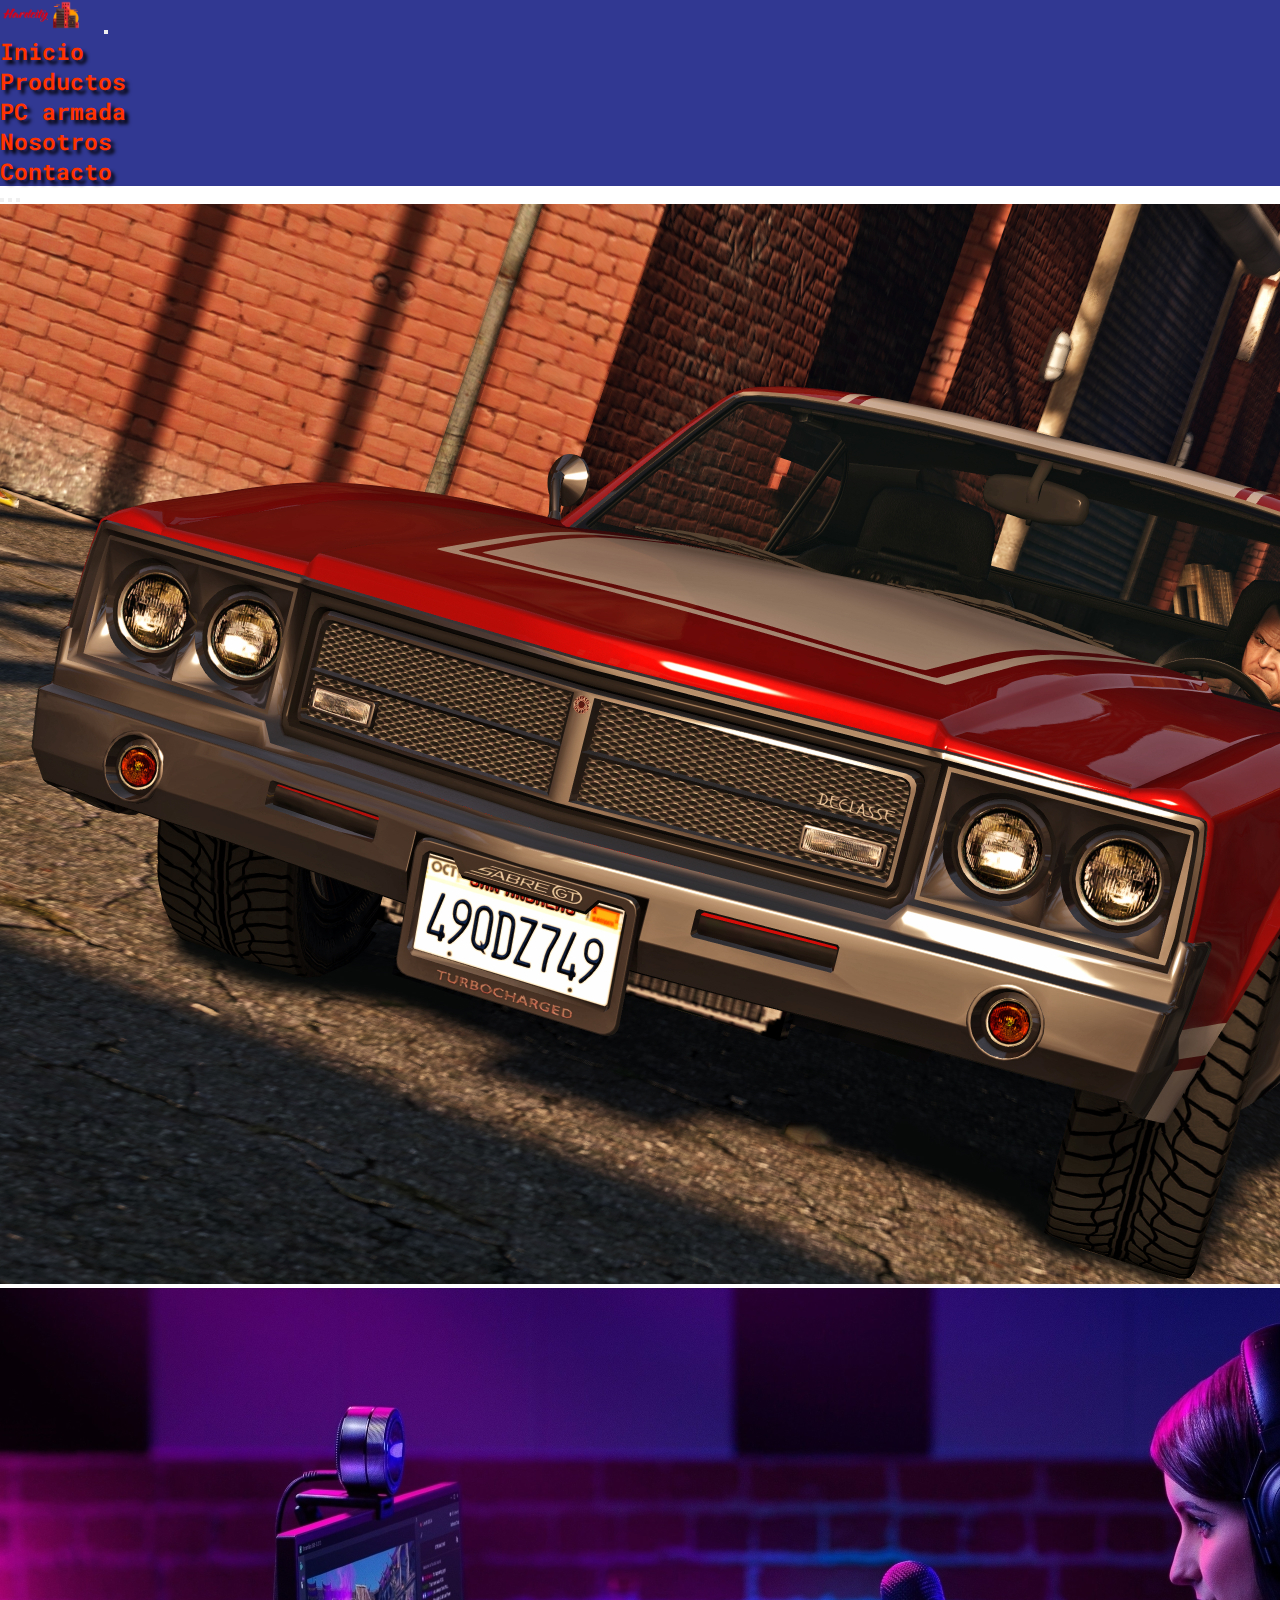
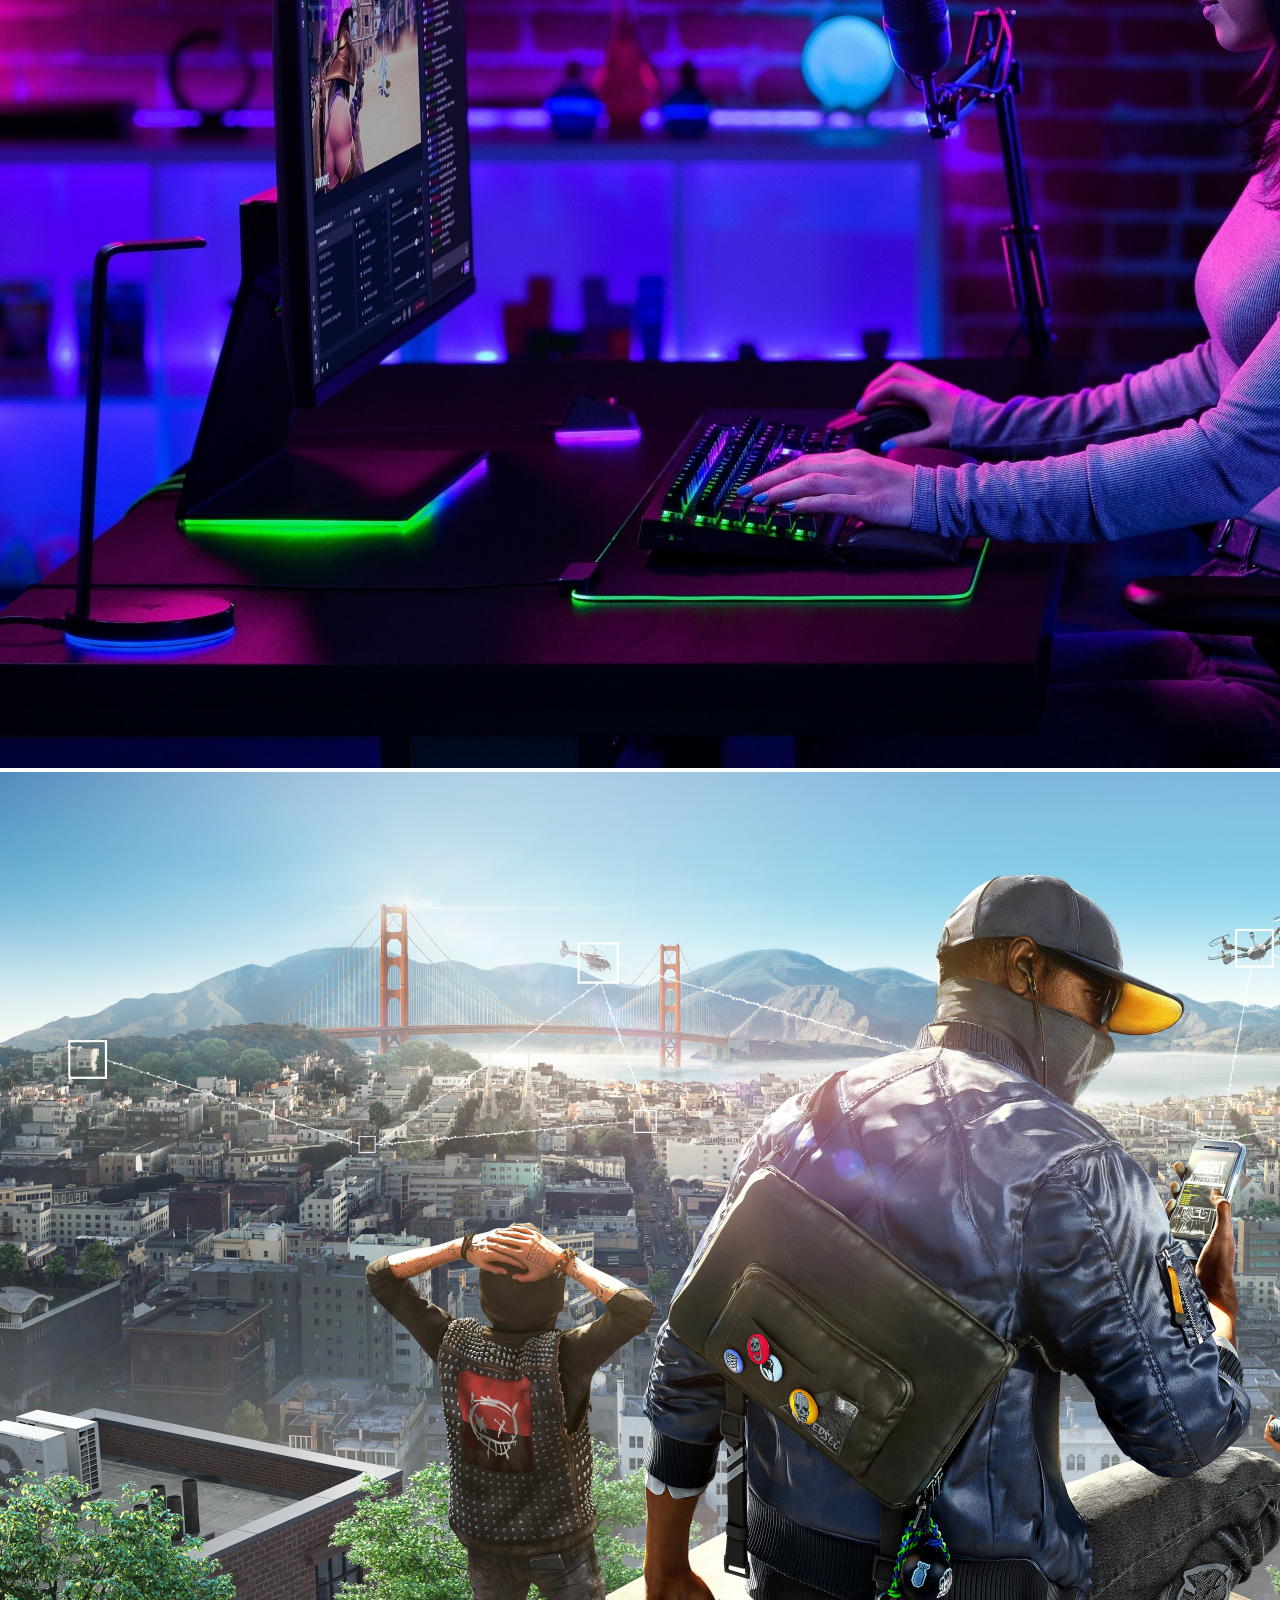
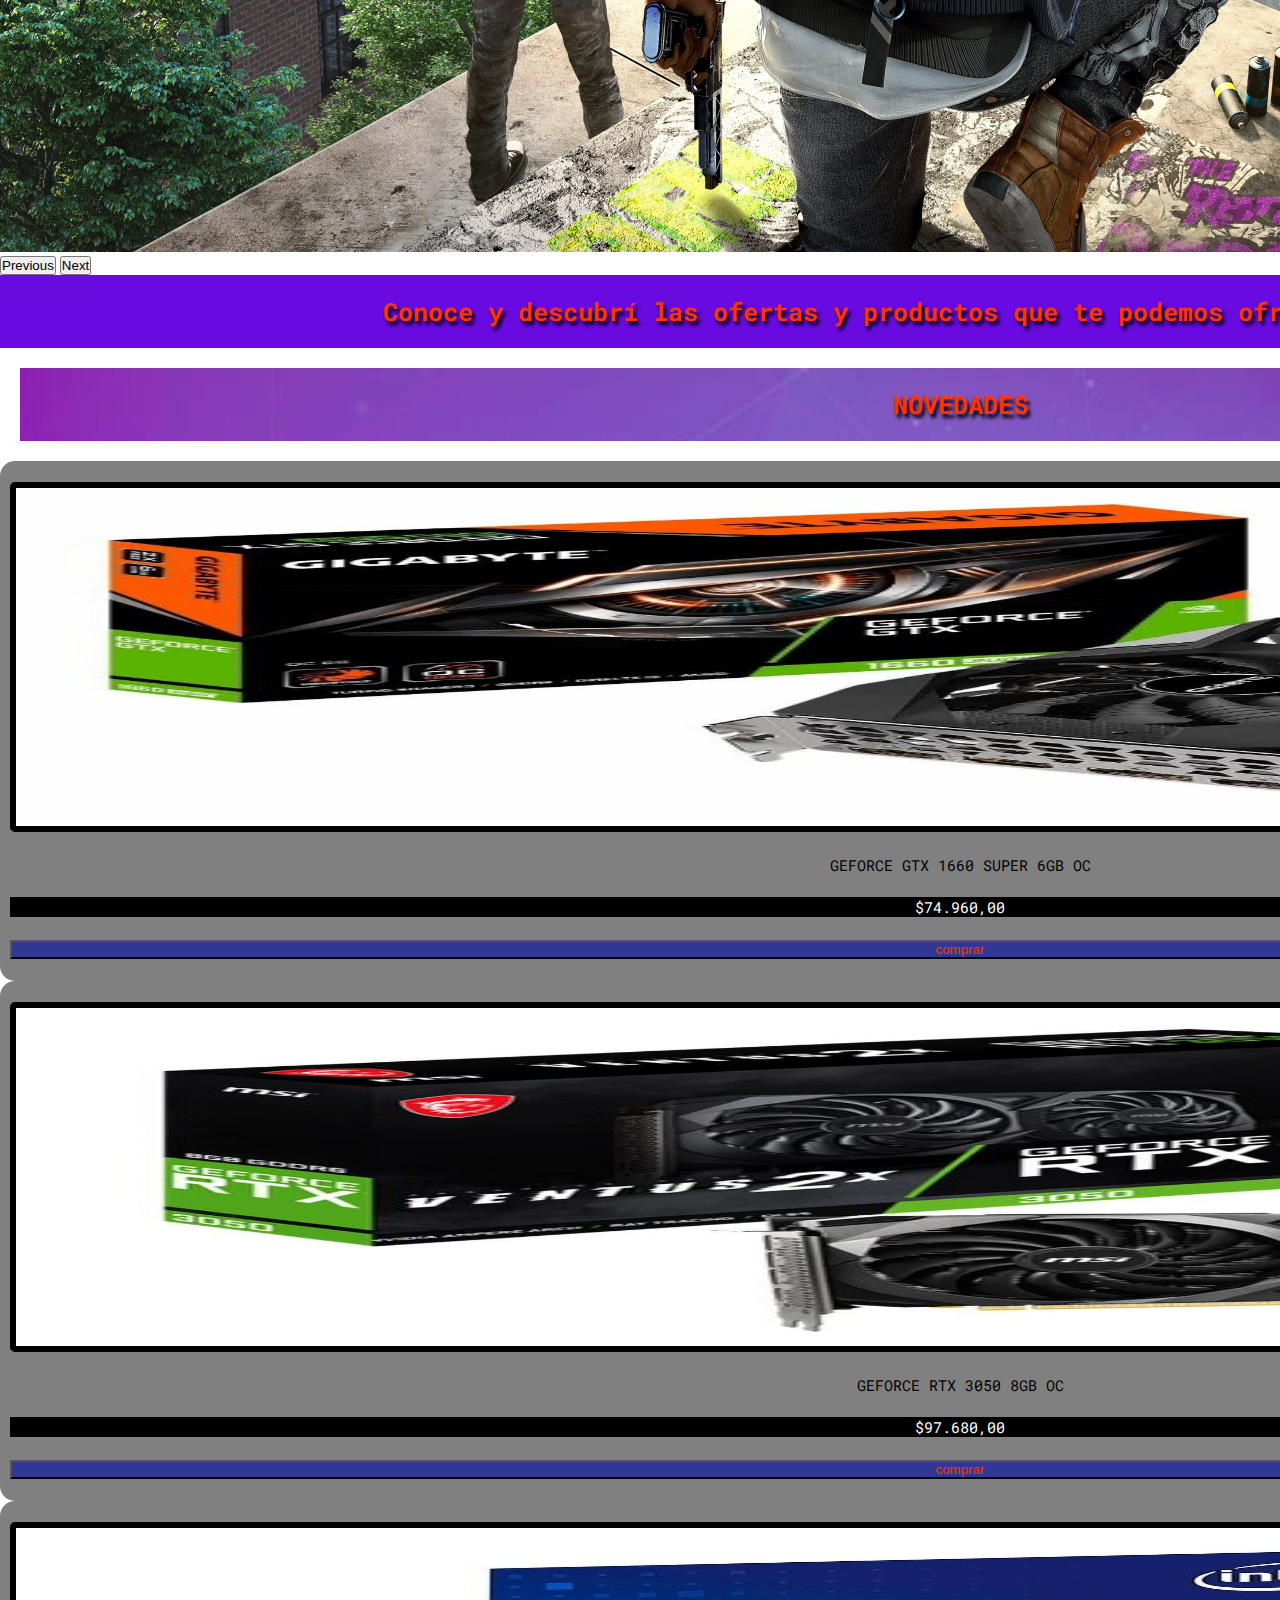
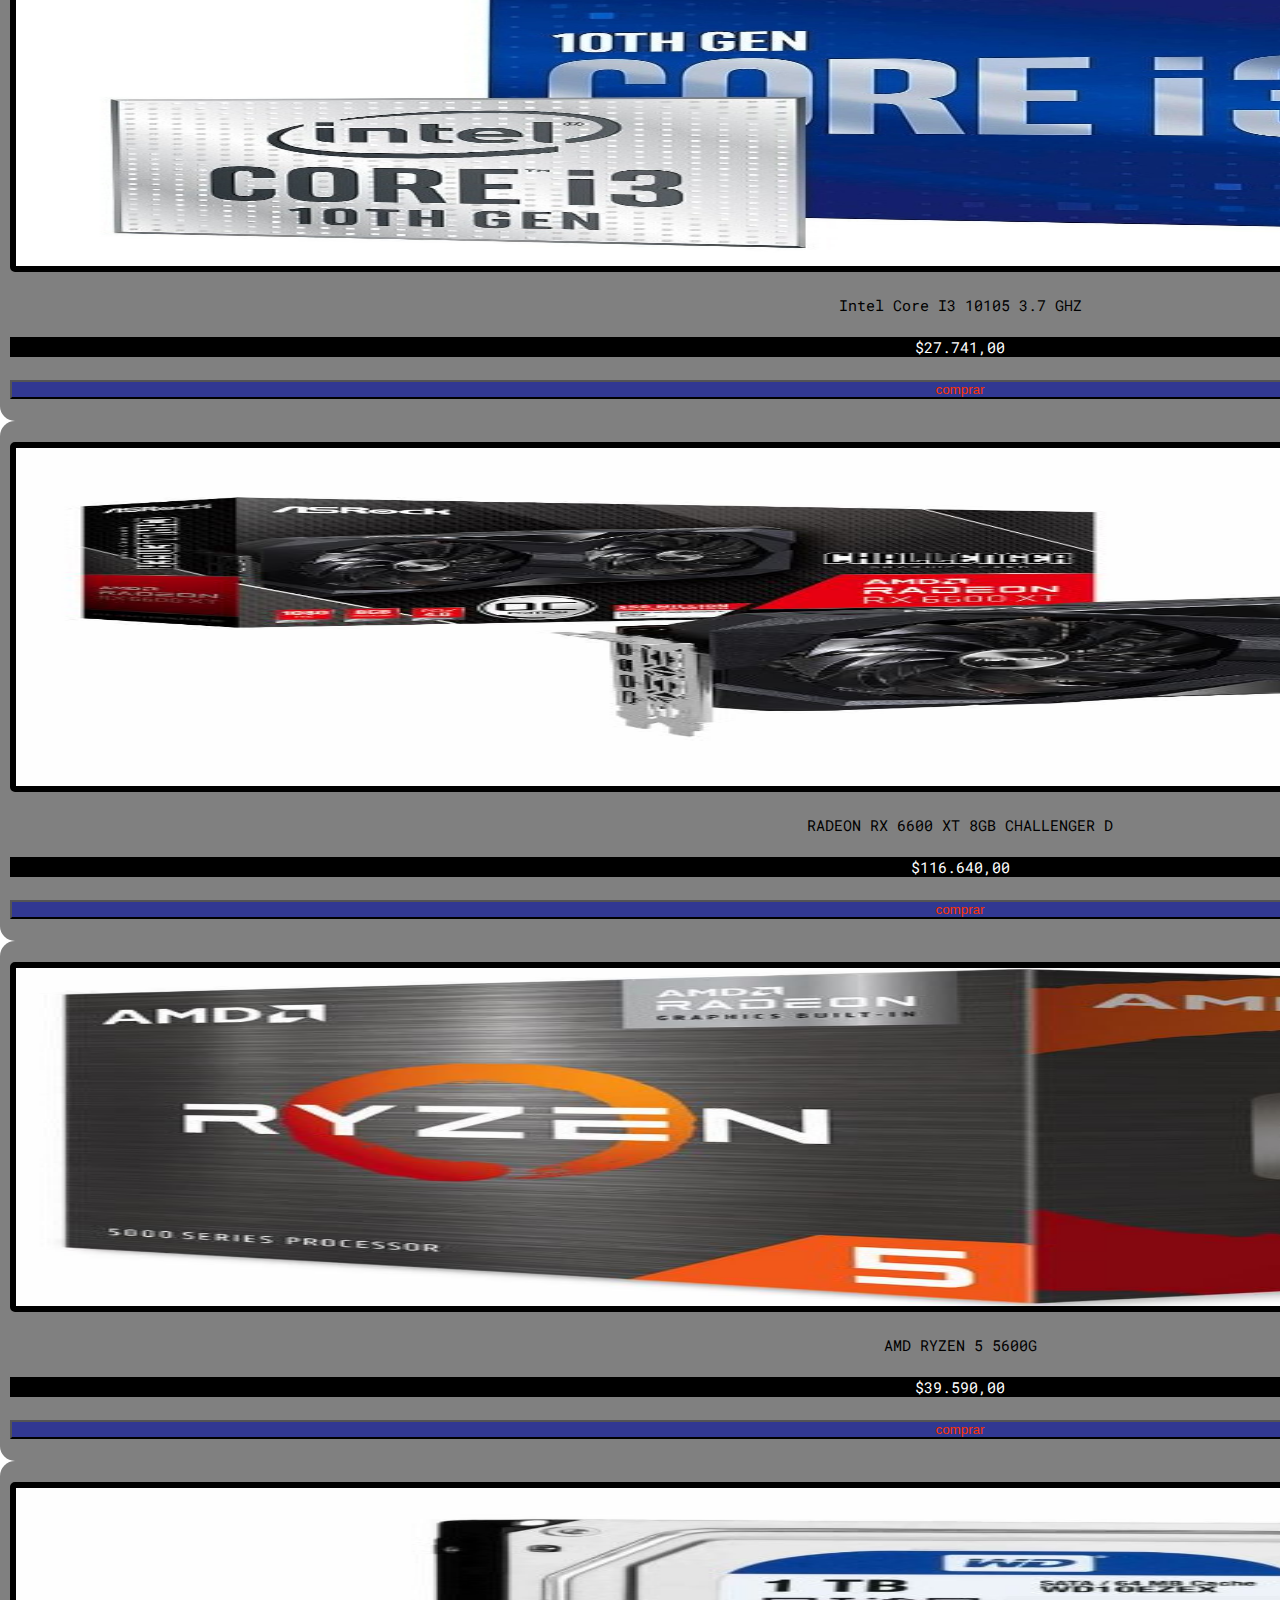
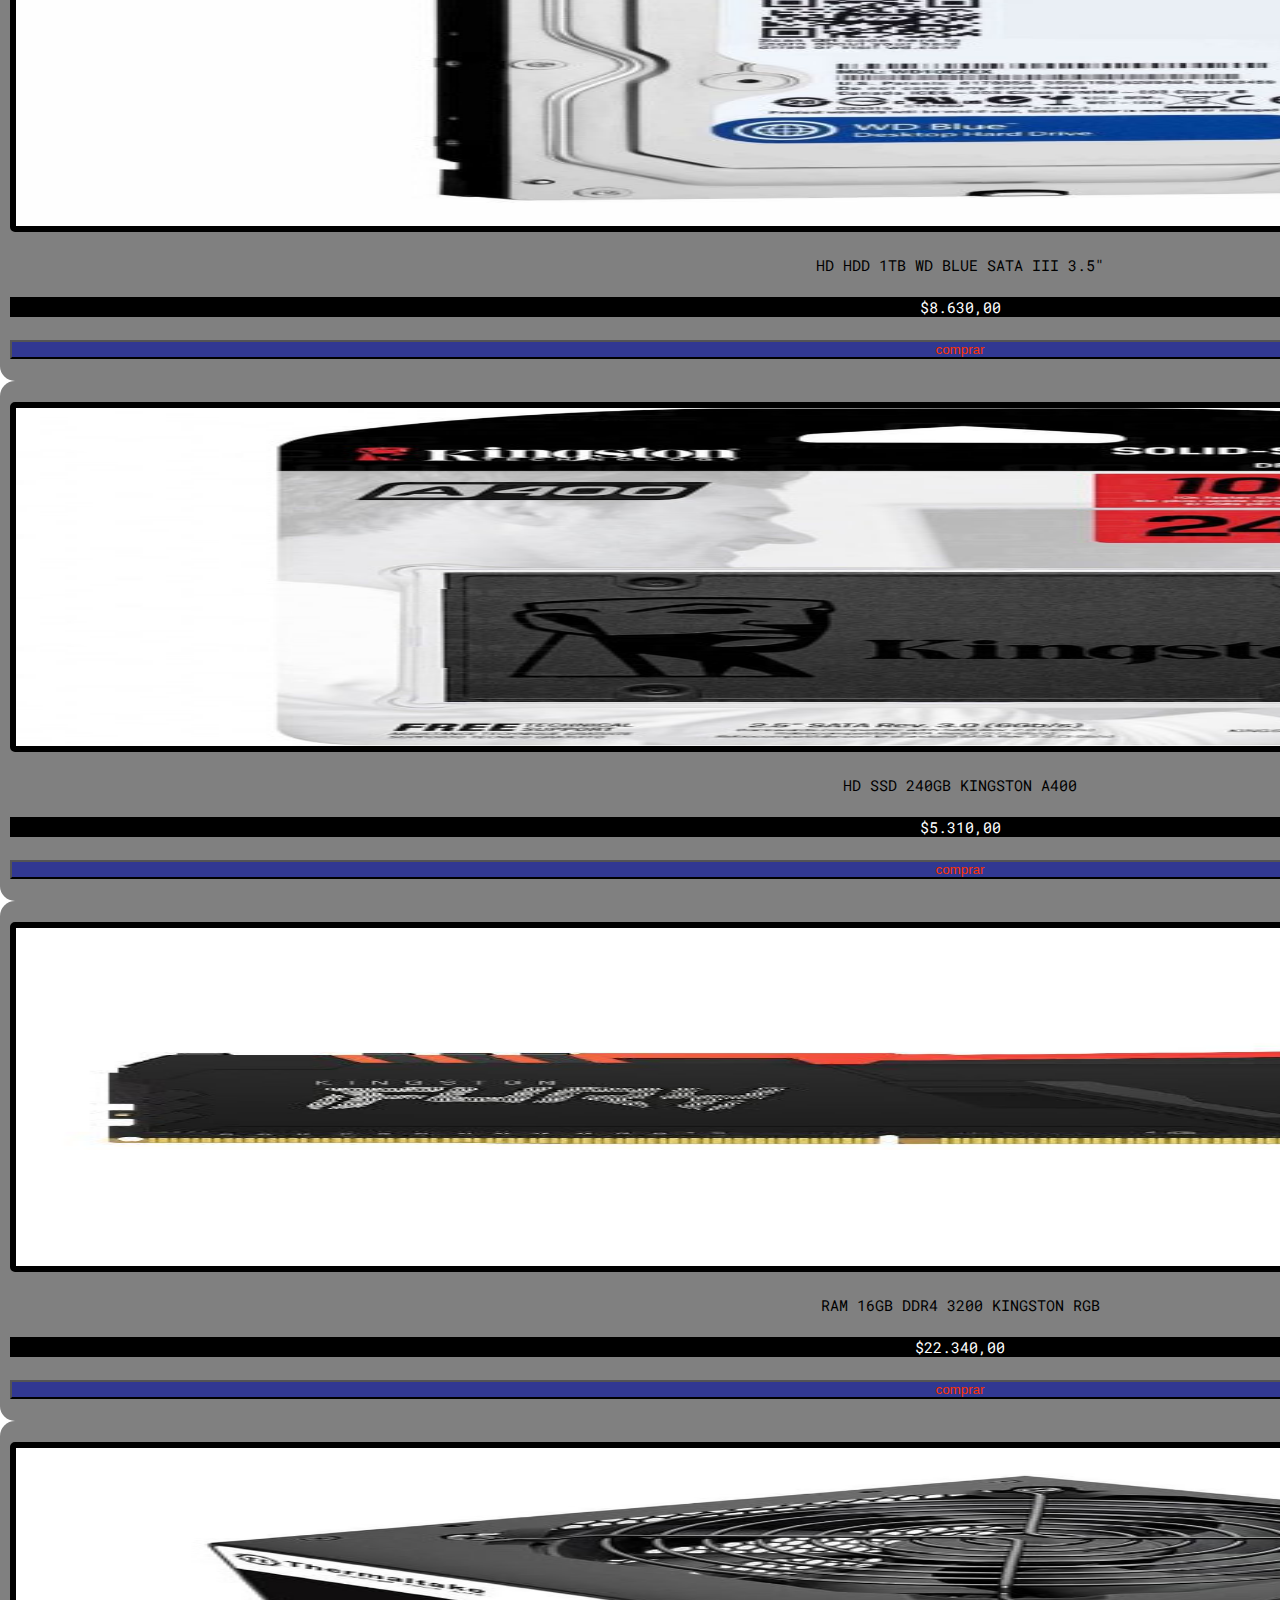
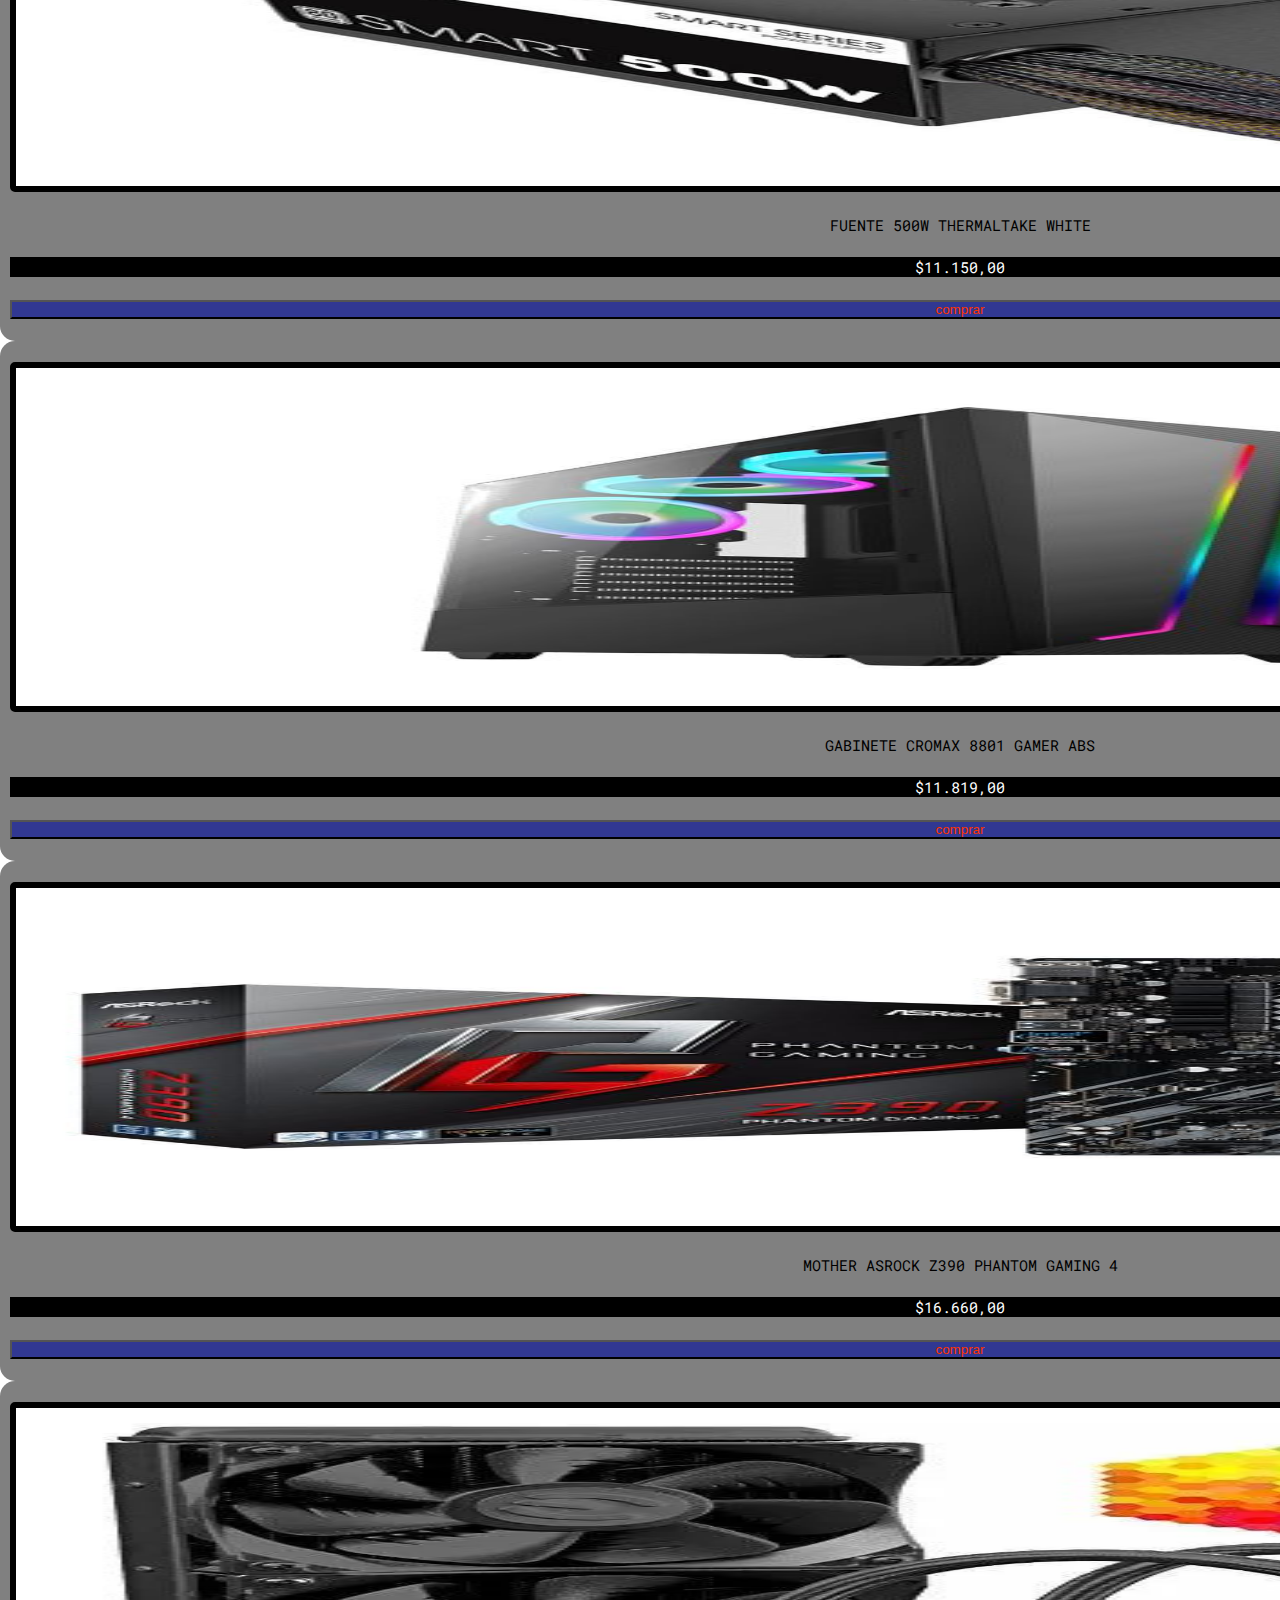
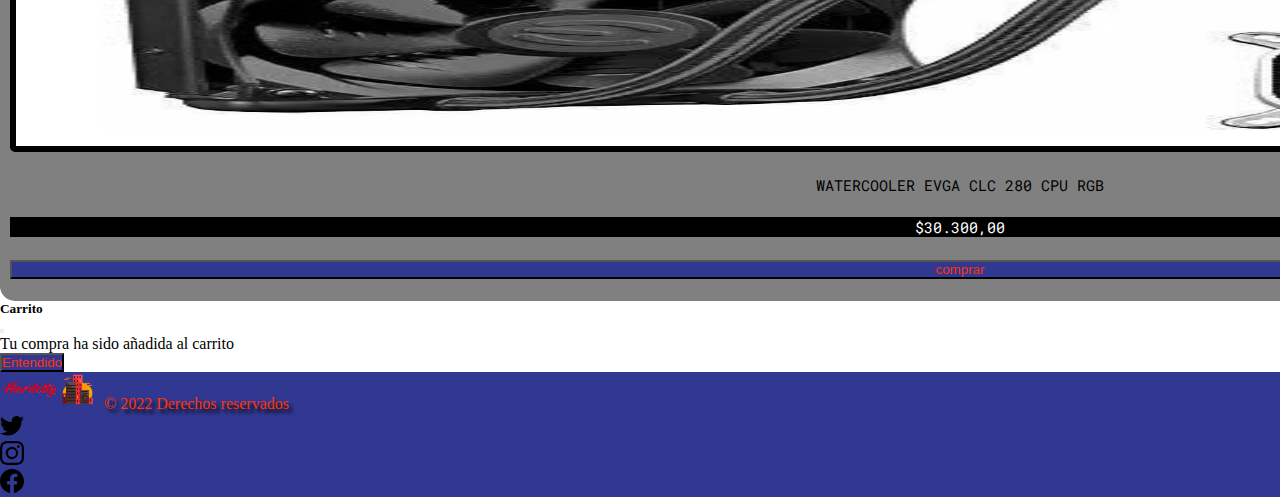
<file: index.html>
<!DOCTYPE html>
<html lang="es">
<head>
    <meta charset="UTF-8">
    <meta http-equiv="X-UA-Compatible" content="IE=edge">
    <meta name="viewport" content="width=device-width, initial-scale=1.0">
    <meta name="description" content="Acá encontraras todo lo que necesites en PC y Componentes">
    <meta name="keywords" content="Componentes, PC, Armado, Procesador, Notebook, e-commerce, online, tienda ">
    <title>Inicio | Hardcity</title>
    <link rel="stylesheet" href="./css/style.css">
    <link rel="preconnect" href="https://fonts.googleapis.com">
    <link rel="preconnect" href="https://fonts.gstatic.com" crossorigin>
    <link href="https://fonts.googleapis.com/css2?family=Roboto+Mono:ital,wght@0,400;0,700;1,400&display=swap" rel="stylesheet">
    <link href="https://cdn.jsdelivr.net/npm/bootstrap@5.2.0/dist/css/bootstrap.min.css" rel="stylesheet" integrity="sha384-gH2yIJqKdNHPEq0n4Mqa/HGKIhSkIHeL5AyhkYV8i59U5AR6csBvApHHNl/vI1Bx" crossorigin="anonymous">
    <link rel="stylesheet" href="./sass/main.css">

</head>
<body>
    <header class="menu" id="menu">        
        <nav class="navbar navbar-dark  navbar-expand-lg fixed-top bg-propio">
            <div class="container-fluid">
                <img src="./assets/THELOGOH.png" alt="" width="100" height=100%>
              <button class="navbar-toggler colorEF" type="button" data-bs-toggle="collapse" data-bs-target="#navbarSupportedContent" aria-controls="navbarSupportedContent" aria-expanded="false" aria-label="Toggle navigation">
                <span class="navbar-toggler-icon"></span>
              </button>
              <div class="collapse navbar-collapse" id="navbarSupportedContent">
                <ul class="navbar-nav me-auto mb-2 mb-lg-0">
                  <li class="nav-item colorEF">
                    <a class="nav-link px-3" aria-current="page" href="#">Inicio</a>
                  </li>
                  <li class="nav-item colorEF">
                    <a class="nav-link px-3" href="./pages/productos.html">Productos</a>
                  </li>
                  <li class="nav-item colorEF">
                    <a class="nav-link px-3" href="./pages/pcarmada.html">PC armada</a>
                  </li>
                  <li class="nav-item colorEF">
                    <a class="nav-link px-3" href="./pages/nosotros.html">Nosotros</a>
                  </li>
                  <li class="nav-item colorEF">
                    <a class="nav-link px-3" href="./pages/contacto.html">Contacto</a>
                  </li>
                </ul>
              </div>
            </div>
          </nav>
    </header>
    <div id="carouselExampleCaptions" class="carousel slide" data-bs-ride="false">
        <div class="carousel-indicators">
          <button type="button" data-bs-target="#carouselExampleCaptions" data-bs-slide-to="0" class="active" aria-current="true" aria-label="Slide 1"></button>
          <button type="button" data-bs-target="#carouselExampleCaptions" data-bs-slide-to="1" aria-label="Slide 2"></button>
          <button type="button" data-bs-target="#carouselExampleCaptions" data-bs-slide-to="2" aria-label="Slide 3"></button>
        </div>
        <div class="carousel-inner">
          <div class="carousel-item active">
            <img src="./assets/gtv.jpg" class="d-block w-100" alt="GTA V">
          </div>
          <div class="carousel-item">
            <img src="./assets/cropped-1920-1080-1202982.jpg" class="d-block w-100" alt="setup gamer">
          </div>
          <div class="carousel-item">
            <img src="./assets/cropped-1920-1080-708311.jpg" class="d-block w-100 h-" alt="WATCH DOGS 2">
          </div>
        </div>
        <button class="carousel-control-prev" type="button" data-bs-target="#carouselExampleCaptions" data-bs-slide="prev">
          <span class="carousel-control-prev-icon" aria-hidden="true"></span>
          <span class="visually-hidden">Previous</span>
        </button>
        <button class="carousel-control-next" type="button" data-bs-target="#carouselExampleCaptions" data-bs-slide="next">
          <span class="carousel-control-next-icon" aria-hidden="true"></span>
          <span class="visually-hidden">Next</span>
        </button>
      </div>

    <h1 class="titulo">Conoce y descubrí las ofertas y productos que te podemos ofrecer con HardCity</h1>
    <h3 class="banner titulo">NOVEDADES</h3>
    <section class="container-fluid text-center">
        <div class="row justify-content-center">
            <div class="col-md-3 col-sm-6 py-3 align-self-center">
                <div class="producto">
                    <img src="./assets/gtx1660super6gb.jpg" alt="Placa Gtx 1660" class="imgProductos">
                    <p>GEFORCE GTX 1660 SUPER 6GB OC</p>
                    <p class="precio">$74.960,00</p>
                    <button type="button" class="btn fondoB" data-bs-toggle="modal" data-bs-target="#comprar">comprar</button>
                </div>
            </div>
            <div class="col-md-3 col-sm-6 py-3">
                <div class="producto">
                    <img src="./assets/video-geforce-rtx-3050-8gb-msi-ventus-2x-oc-0.jpg" alt="rtx3050">
                    <p>GEFORCE RTX 3050 8GB OC</p>
                    <p class="precio">$97.680,00</p>
                    <button type="button" class="btn fondoB" data-bs-toggle="modal" data-bs-target="#comprar">comprar</button>
                </div>
            </div>
            <div class="col-md-3 col-sm-6 py-3">
                <div class="producto">
                    <img src="./assets/intelcorei310th.jpg" alt="intelI310th">
                    <p>Intel Core I3 10105 3.7 GHZ</p>
                    <p class="precio">$27.741,00</p>
                    <button type="button" class="btn fondoB" data-bs-toggle="modal" data-bs-target="#comprar">comprar</button>
                </div>
            </div>
            
            <div class="col-md-3 col-sm-6 py-3">
                <div class="producto">
                    <img src="./assets/video-radeon-rx-6600-xt-8gb-asrock-challenger-d-0.jpg" alt="RX 6600 8GB">
                    <p>RADEON RX 6600 XT 8GB CHALLENGER D</p>
                    <p class="precio">$116.640,00</p>
                    <button type="button" class="btn fondoB" data-bs-toggle="modal" data-bs-target="#comprar">comprar</button>
                </div>
            </div>

        </div>
        <div class="row align-items-center">
            <div class="col-md-3 col-sm-6 py-3">
                <div class="producto">
                    <img src="./assets/micro-amd-ryzen-5-5600g-0.jpg" alt="Ryzen 5 5600g">
                    <p>AMD RYZEN 5 5600G</p>
                    <p class="precio">$39.590,00</p>
                    <button type="button" class="btn fondoB" data-bs-toggle="modal" data-bs-target="#comprar">comprar</button>
                </div>
            </div>
            <div class="col-md-3 col-sm-6 py-3">
                <div class="producto">
                    <img src="./assets/hd-hdd-1tb-wd-blue-sata-iii-35-0.jpg" alt="HDD 1TB WD">
                    <p>HD HDD 1TB WD BLUE SATA III 3.5"</p>
                    <p class="precio">$8.630,00</p>
                    <button type="button" class="btn fondoB" data-bs-toggle="modal" data-bs-target="#comprar">comprar</button>
                </div>
            </div>
            <div class="col-md-3 col-sm-6 py-3">
                <div class="producto">
                    <img src="./assets/hd-ssd-240gb-kingston-a400-sata-iii-25-0.jpg" alt="SSD 240GB KINGSTON">
                    <p>HD SSD 240GB KINGSTON A400</p>
                    <p class="precio">$5.310,00</p>
                    <button type="button" class="btn fondoB" data-bs-toggle="modal" data-bs-target="#comprar">comprar</button>
                </div>
            </div>
            <div class="col-md-3 col-sm-6 py-3">
                <div class="producto">
                    <img src="./assets/memoria-16gb-ddr4-3200-kingston-fury-beast-rgb-0.jpg" alt="RAM DDR4 KINGSTON">
                    <p>RAM 16GB DDR4 3200 KINGSTON RGB</p>
                    <p class="precio">$22.340,00</p>
                    <button type="button" class="btn fondoB" data-bs-toggle="modal" data-bs-target="#comprar">comprar</button>
                </div>
            </div>
            <div class="col-md-3 col-sm-6 py-3">
                <div class="producto">
                    <img src="./assets/fuente-500w-thermaltake-smart-white-80-plus-1.jpg" alt="Fuente 500w THERMALTAKE">
                    <p>FUENTE 500W THERMALTAKE WHITE</p>
                    <p class="precio">$11.150,00</p>
                    <button type="button" class="btn fondoB" data-bs-toggle="modal" data-bs-target="#comprar">comprar</button>
                </div>
            </div>
            <div class="col-md-3 col-sm-6 py-3">
              <div class="producto">
                  <img src="./assets/gabinete-cromax-8801-gamer-absrgb-s-fuente-0.jpg" alt="GABINETE">
                  <p>GABINETE CROMAX 8801 GAMER ABS</p>
                  <p class="precio">$11.819,00</p>
                  <button type="button" class="btn fondoB" data-bs-toggle="modal" data-bs-target="#comprar">comprar</button>
              </div>
            </div>
            <div class="col-md-3 col-sm-6 py-3">
              <div class="producto">
                  <img src="./assets/mother-asrock-z390-phantom-gaming-4-0.jpg" alt="motherboard asrock z390">
                  <p>MOTHER ASROCK Z390 PHANTOM GAMING 4</p>
                  <p class="precio">$16.660,00</p>
                  <button type="button" class="btn fondoB" data-bs-toggle="modal" data-bs-target="#comprar">comprar</button>
              </div>
            </div>
            <div class="col-md-3 col-sm-6 py-3">
              <div class="producto">
                  <img src="./assets/watercooler-evga-clc-280-cpu-rgb-led-0.jpg" alt="WATERCOOLER EVGA CLC 280">
                  <p>WATERCOOLER EVGA CLC 280 CPU RGB</p>
                  <p class="precio">$30.300,00</p>
                  <button type="button" class="btn fondoB" data-bs-toggle="modal" data-bs-target="#comprar">comprar</button>
            </div>
            
            
        </div>


        <div class="modal fade" tabindex="-1" id="comprar">
          <div class="modal-dialog modal-dialog-centered">
            <div class="modal-content">
              <div class="modal-header">
                <h5 class="modal-title">Carrito</h5>
                <button type="button" class="btn-close" data-bs-dismiss="modal" aria-label="Close"></button>
              </div>
              <div class="modal-body">
                <p>Tu compra ha sido añadida al carrito</p>
              </div>
              <div class="modal-footer">
                <button type="button" class="btn fondoB" data-bs-dismiss="modal">Entendido</button>
                
              </div>
            </div>
          </div>
        </div>
    </section>

    <svg xmlns="http://www.w3.org/2000/svg" style="display: none;">
      <symbol id="facebook" viewBox="0 0 16 16">
        <path d="M16 8.049c0-4.446-3.582-8.05-8-8.05C3.58 0-.002 3.603-.002 8.05c0 4.017 2.926 7.347 6.75 7.951v-5.625h-2.03V8.05H6.75V6.275c0-2.017 1.195-3.131 3.022-3.131.876 0 1.791.157 1.791.157v1.98h-1.009c-.993 0-1.303.621-1.303 1.258v1.51h2.218l-.354 2.326H9.25V16c3.824-.604 6.75-3.934 6.75-7.951z"/>
      </symbol>
      <symbol id="instagram" viewBox="0 0 16 16">
          <path d="M8 0C5.829 0 5.556.01 4.703.048 3.85.088 3.269.222 2.76.42a3.917 3.917 0 0 0-1.417.923A3.927 3.927 0 0 0 .42 2.76C.222 3.268.087 3.85.048 4.7.01 5.555 0 5.827 0 8.001c0 2.172.01 2.444.048 3.297.04.852.174 1.433.372 1.942.205.526.478.972.923 1.417.444.445.89.719 1.416.923.51.198 1.09.333 1.942.372C5.555 15.99 5.827 16 8 16s2.444-.01 3.298-.048c.851-.04 1.434-.174 1.943-.372a3.916 3.916 0 0 0 1.416-.923c.445-.445.718-.891.923-1.417.197-.509.332-1.09.372-1.942C15.99 10.445 16 10.173 16 8s-.01-2.445-.048-3.299c-.04-.851-.175-1.433-.372-1.941a3.926 3.926 0 0 0-.923-1.417A3.911 3.911 0 0 0 13.24.42c-.51-.198-1.092-.333-1.943-.372C10.443.01 10.172 0 7.998 0h.003zm-.717 1.442h.718c2.136 0 2.389.007 3.232.046.78.035 1.204.166 1.486.275.373.145.64.319.92.599.28.28.453.546.598.92.11.281.24.705.275 1.485.039.843.047 1.096.047 3.231s-.008 2.389-.047 3.232c-.035.78-.166 1.203-.275 1.485a2.47 2.47 0 0 1-.599.919c-.28.28-.546.453-.92.598-.28.11-.704.24-1.485.276-.843.038-1.096.047-3.232.047s-2.39-.009-3.233-.047c-.78-.036-1.203-.166-1.485-.276a2.478 2.478 0 0 1-.92-.598 2.48 2.48 0 0 1-.6-.92c-.109-.281-.24-.705-.275-1.485-.038-.843-.046-1.096-.046-3.233 0-2.136.008-2.388.046-3.231.036-.78.166-1.204.276-1.486.145-.373.319-.64.599-.92.28-.28.546-.453.92-.598.282-.11.705-.24 1.485-.276.738-.034 1.024-.044 2.515-.045v.002zm4.988 1.328a.96.96 0 1 0 0 1.92.96.96 0 0 0 0-1.92zm-4.27 1.122a4.109 4.109 0 1 0 0 8.217 4.109 4.109 0 0 0 0-8.217zm0 1.441a2.667 2.667 0 1 1 0 5.334 2.667 2.667 0 0 1 0-5.334z"/>
      </symbol>
      <symbol id="twitter" viewBox="0 0 16 16">
        <path d="M5.026 15c6.038 0 9.341-5.003 9.341-9.334 0-.14 0-.282-.006-.422A6.685 6.685 0 0 0 16 3.542a6.658 6.658 0 0 1-1.889.518 3.301 3.301 0 0 0 1.447-1.817 6.533 6.533 0 0 1-2.087.793A3.286 3.286 0 0 0 7.875 6.03a9.325 9.325 0 0 1-6.767-3.429 3.289 3.289 0 0 0 1.018 4.382A3.323 3.323 0 0 1 .64 6.575v.045a3.288 3.288 0 0 0 2.632 3.218 3.203 3.203 0 0 1-.865.115 3.23 3.23 0 0 1-.614-.057 3.283 3.283 0 0 0 3.067 2.277A6.588 6.588 0 0 1 .78 13.58a6.32 6.32 0 0 1-.78-.045A9.344 9.344 0 0 0 5.026 15z"/>
      </symbol>
    </svg>

    
    <footer class="d-flex flex-wrap justify-content-center align-items-center py-2 border-top fondoP">
      <div class="col-md-4 d-flex ">
        <a href="/" class="mb-3 me-2 mb-md-0 text-muted text-decoration-none lh-1">
          <img src="./assets/THELOGOH.png" alt="" width="100" height=100%>
        </a>
        <span class="mb-3 mb-md-0 sombra">&copy; 2022 Derechos reservados</span>
      </div>
  
      <ul class="nav col-md-4 justify-content-end list-unstyled d-flex">
        <li class="ms-3"><a class="text-muted" href="https://twitter.com/" ><svg class="bi" width="24" height="24"><use xlink:href="#twitter"/></svg></a></li>
        <li class="ms-3"><a class="text-muted" href="https://www.instagram.com/"><svg class="bi" width="24" height="24"><use xlink:href="#instagram"/></svg></a></li>
        <li class="ms-3"><a class="text-muted" href="https://es-la.facebook.com/"><svg class="bi" width="24" height="24"><use xlink:href="#facebook"/></svg></a></li>
      </ul>
    </footer>

    <script src="./js/main.js"></script>
    <script src="https://cdn.jsdelivr.net/npm/bootstrap@5.2.0/dist/js/bootstrap.bundle.min.js" integrity="sha384-A3rJD856KowSb7dwlZdYEkO39Gagi7vIsF0jrRAoQmDKKtQBHUuLZ9AsSv4jD4Xa" crossorigin="anonymous"></script>
</body>
</html>
</file>
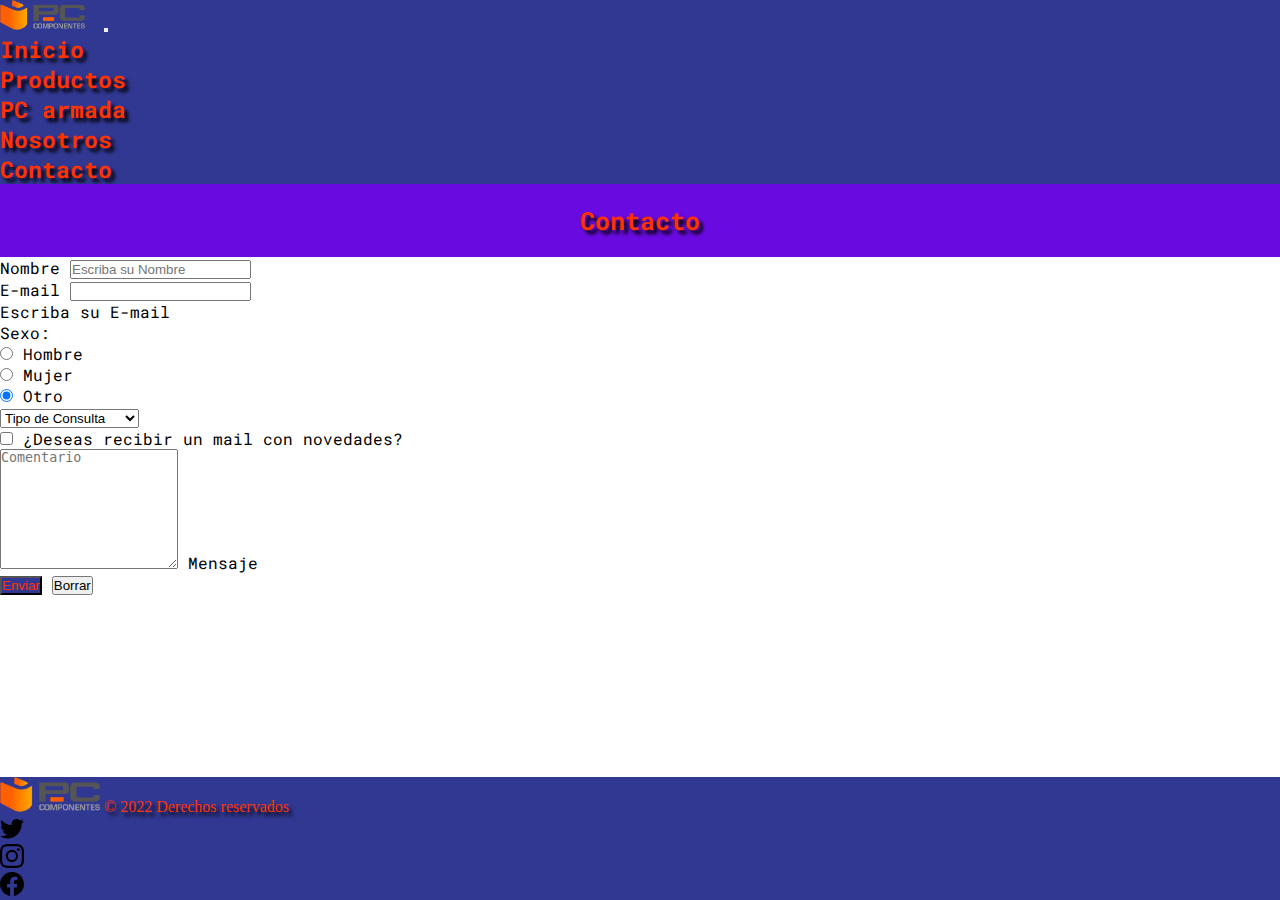
<file: pages/contacto.html>
<!DOCTYPE html>
<html lang="es">
<head>
    <meta charset="UTF-8">
    <meta http-equiv="X-UA-Compatible" content="IE=edge">
    <meta name="viewport" content="width=device-width, initial-scale=1.0">
    <meta name="description" content="Contactate con nuestra empresa por acá">
    <meta name="keywords" content="Componentes, PC, Armado, Procesador, Notebook, e-commerce, online, tienda ">
    <title>Contacto | Hardcity</title>
    <link rel="stylesheet" href="../css/style.css">
    <link rel="preconnect" href="https://fonts.googleapis.com">
    <link rel="preconnect" href="https://fonts.gstatic.com" crossorigin>
    <link href="https://fonts.googleapis.com/css2?family=Roboto+Mono:ital,wght@0,400;0,700;1,400&display=swap" rel="stylesheet">
    <link href="https://cdn.jsdelivr.net/npm/bootstrap@5.2.0/dist/css/bootstrap.min.css" rel="stylesheet" integrity="sha384-gH2yIJqKdNHPEq0n4Mqa/HGKIhSkIHeL5AyhkYV8i59U5AR6csBvApHHNl/vI1Bx" crossorigin="anonymous">
    <link rel="stylesheet" href="../sass/main.css">
  </head>
<body>
    <header class="menu" id="menu">
        <nav class="navbar navbar-dark navbar-expand-lg bg-propio">
            <div class="container-fluid">
                <img src="../assets/logo.png" alt="" width="100" height=100%>
              <button class="navbar-toggler colorEF" type="button" data-bs-toggle="collapse" data-bs-target="#navbarSupportedContent" aria-controls="navbarSupportedContent" aria-expanded="false" aria-label="Toggle navigation">
                <span class="navbar-toggler-icon"></span>
              </button>
              <div class="collapse navbar-collapse" id="navbarSupportedContent">
                <ul class="navbar-nav me-auto mb-2 mb-lg-0">
                  <li class="nav-item colorEF">
                    <a class="nav-link px-3" aria-current="page" href="../index.html">Inicio</a>
                  </li>
                  <li class="nav-item colorEF">
                    <a class="nav-link px-3" href="productos.html">Productos</a>
                  </li>
                  <li class="nav-item colorEF">
                    <a class="nav-link px-3" href="pcarmada.html">PC armada</a>
                  </li>
                  <li class="nav-item colorEF">
                    <a class="nav-link px-3" href="nosotros.html">Nosotros</a>
                  </li>
                  <li class="nav-item colorEF">
                    <a class="nav-link px-3" href="#">Contacto</a>
                  </li>
                </ul>
              </div>
            </div>
          </nav>
    </header>
    <h3 class="titulo">Contacto</h3>
    
    <form class="formulario1">
        <div class="mb-3 m-5">
          <label for="nombre" class="form-label">Nombre</label>
          <input type="text" class="form-control" id="formGroupExampleInput" placeholder="Escriba su Nombre">
        </div>

        <div class="mb-3 m-5 ">
          <label for="email" class="form-label">E-mail</label>
          <input type="email" class="form-control" id="emaildirection" aria-describedby="emailHelp">
          <div id="emailHelp" class="form-text">Escriba su E-mail</div>
        </div>
        <div class="sexo mx-5"> <p>Sexo:</p>
        </div>
        <div class="form-check mx-5 my-2">
          <input class="form-check-input" type="radio" name="flexRadioDefault" id="flexRadioDefault1">
          <label class="form-check-label" for="flexRadioDefault1">
            Hombre
          </label>
        </div>
        <div class="form-check mx-5 my-2">
          <input class="form-check-input" type="radio" name="flexRadioDefault" id="flexRadioDefault2" checked>
          <label class="form-check-label" for="flexRadioDefault2">
            Mujer
          </label>
        </div>
        <div class="form-check mx-5 my-2">
          <input class="form-check-input" type="radio" name="flexRadioDefault" id="flexRadioDefault2" checked>
          <label class="form-check-label" for="flexRadioDefault2">
            Otro
          </label>
        </div>

        <select class="form-select w-75 mx-5 my-4 p-3 width-90" aria-label="Default select example">
            <option selected>Tipo de Consulta</option>
            <option value="reclamo">Reclamo de Pedido</option>
            <option value="pedido">Consulta de Pedido</option>
            <option value="dudas">Dudas</option>
          </select>
        <div class="mb-3 form-check m-5 p-3">
          <input type="checkbox" class="form-check-input ms-2" id="exampleCheck1">
          <label class="form-check-label ms-1" for="exampleCheck1">¿Deseas recibir un mail con novedades?</label>
        </div>
        
        <div class="form-floating mx-5 my-3">
          <textarea class="form-control" placeholder="Comentario" id="floatingTextarea2" style="height: 120px"></textarea>
          <label for="floatingTextarea2">Mensaje</label>
        </div>
        <button type="submit" class="btn fondoB mx-auto my-2 col-3 d-grid">Enviar</button>
        <button type="reset" class="btn btn-secondary mx-auto col-3 d-grid">Borrar</button>


      </form>




      <svg xmlns="http://www.w3.org/2000/svg" style="display: none;">
        <symbol id="facebook" viewBox="0 0 16 16">
          <path d="M16 8.049c0-4.446-3.582-8.05-8-8.05C3.58 0-.002 3.603-.002 8.05c0 4.017 2.926 7.347 6.75 7.951v-5.625h-2.03V8.05H6.75V6.275c0-2.017 1.195-3.131 3.022-3.131.876 0 1.791.157 1.791.157v1.98h-1.009c-.993 0-1.303.621-1.303 1.258v1.51h2.218l-.354 2.326H9.25V16c3.824-.604 6.75-3.934 6.75-7.951z"/>
        </symbol>
        <symbol id="instagram" viewBox="0 0 16 16">
            <path d="M8 0C5.829 0 5.556.01 4.703.048 3.85.088 3.269.222 2.76.42a3.917 3.917 0 0 0-1.417.923A3.927 3.927 0 0 0 .42 2.76C.222 3.268.087 3.85.048 4.7.01 5.555 0 5.827 0 8.001c0 2.172.01 2.444.048 3.297.04.852.174 1.433.372 1.942.205.526.478.972.923 1.417.444.445.89.719 1.416.923.51.198 1.09.333 1.942.372C5.555 15.99 5.827 16 8 16s2.444-.01 3.298-.048c.851-.04 1.434-.174 1.943-.372a3.916 3.916 0 0 0 1.416-.923c.445-.445.718-.891.923-1.417.197-.509.332-1.09.372-1.942C15.99 10.445 16 10.173 16 8s-.01-2.445-.048-3.299c-.04-.851-.175-1.433-.372-1.941a3.926 3.926 0 0 0-.923-1.417A3.911 3.911 0 0 0 13.24.42c-.51-.198-1.092-.333-1.943-.372C10.443.01 10.172 0 7.998 0h.003zm-.717 1.442h.718c2.136 0 2.389.007 3.232.046.78.035 1.204.166 1.486.275.373.145.64.319.92.599.28.28.453.546.598.92.11.281.24.705.275 1.485.039.843.047 1.096.047 3.231s-.008 2.389-.047 3.232c-.035.78-.166 1.203-.275 1.485a2.47 2.47 0 0 1-.599.919c-.28.28-.546.453-.92.598-.28.11-.704.24-1.485.276-.843.038-1.096.047-3.232.047s-2.39-.009-3.233-.047c-.78-.036-1.203-.166-1.485-.276a2.478 2.478 0 0 1-.92-.598 2.48 2.48 0 0 1-.6-.92c-.109-.281-.24-.705-.275-1.485-.038-.843-.046-1.096-.046-3.233 0-2.136.008-2.388.046-3.231.036-.78.166-1.204.276-1.486.145-.373.319-.64.599-.92.28-.28.546-.453.92-.598.282-.11.705-.24 1.485-.276.738-.034 1.024-.044 2.515-.045v.002zm4.988 1.328a.96.96 0 1 0 0 1.92.96.96 0 0 0 0-1.92zm-4.27 1.122a4.109 4.109 0 1 0 0 8.217 4.109 4.109 0 0 0 0-8.217zm0 1.441a2.667 2.667 0 1 1 0 5.334 2.667 2.667 0 0 1 0-5.334z"/>
        </symbol>
        <symbol id="twitter" viewBox="0 0 16 16">
          <path d="M5.026 15c6.038 0 9.341-5.003 9.341-9.334 0-.14 0-.282-.006-.422A6.685 6.685 0 0 0 16 3.542a6.658 6.658 0 0 1-1.889.518 3.301 3.301 0 0 0 1.447-1.817 6.533 6.533 0 0 1-2.087.793A3.286 3.286 0 0 0 7.875 6.03a9.325 9.325 0 0 1-6.767-3.429 3.289 3.289 0 0 0 1.018 4.382A3.323 3.323 0 0 1 .64 6.575v.045a3.288 3.288 0 0 0 2.632 3.218 3.203 3.203 0 0 1-.865.115 3.23 3.23 0 0 1-.614-.057 3.283 3.283 0 0 0 3.067 2.277A6.588 6.588 0 0 1 .78 13.58a6.32 6.32 0 0 1-.78-.045A9.344 9.344 0 0 0 5.026 15z"/>
        </symbol>
      </svg>
  
      <footer class="d-flex flex-wrap justify-content-center align-items-center py-2 border-top fondoP">
        <div class="col-md-4 d-flex ">
          <a href="/" class="mb-3 me-2 mb-md-0 text-muted text-decoration-none lh-1">
            <img src="../assets/logo.png" alt="" width="100" height=100%>
          </a>
          <span class="mb-3 mb-md-0 sombra">&copy; 2022 Derechos reservados</span>
        </div>
    
        <ul class="nav col-md-4 justify-content-end list-unstyled d-flex">
          <li class="ms-3"><a class="text-muted" href="https://twitter.com/"><svg class="bi" width="24" height="24"><use xlink:href="#twitter"/></svg></a></li>
          <li class="ms-3"><a class="text-muted" href="https://www.instagram.com/"><svg class="bi" width="24" height="24"><use xlink:href="#instagram"/></svg></a></li>
          <li class="ms-3"><a class="text-muted" href="https://es-la.facebook.com/"><svg class="bi" width="24" height="24"><use xlink:href="#facebook"/></svg></a></li>
        </ul>
      </footer>
    <script src="https://cdn.jsdelivr.net/npm/bootstrap@5.2.0/dist/js/bootstrap.bundle.min.js" integrity="sha384-A3rJD856KowSb7dwlZdYEkO39Gagi7vIsF0jrRAoQmDKKtQBHUuLZ9AsSv4jD4Xa" crossorigin="anonymous"></script>
</body>
</html>
</file>
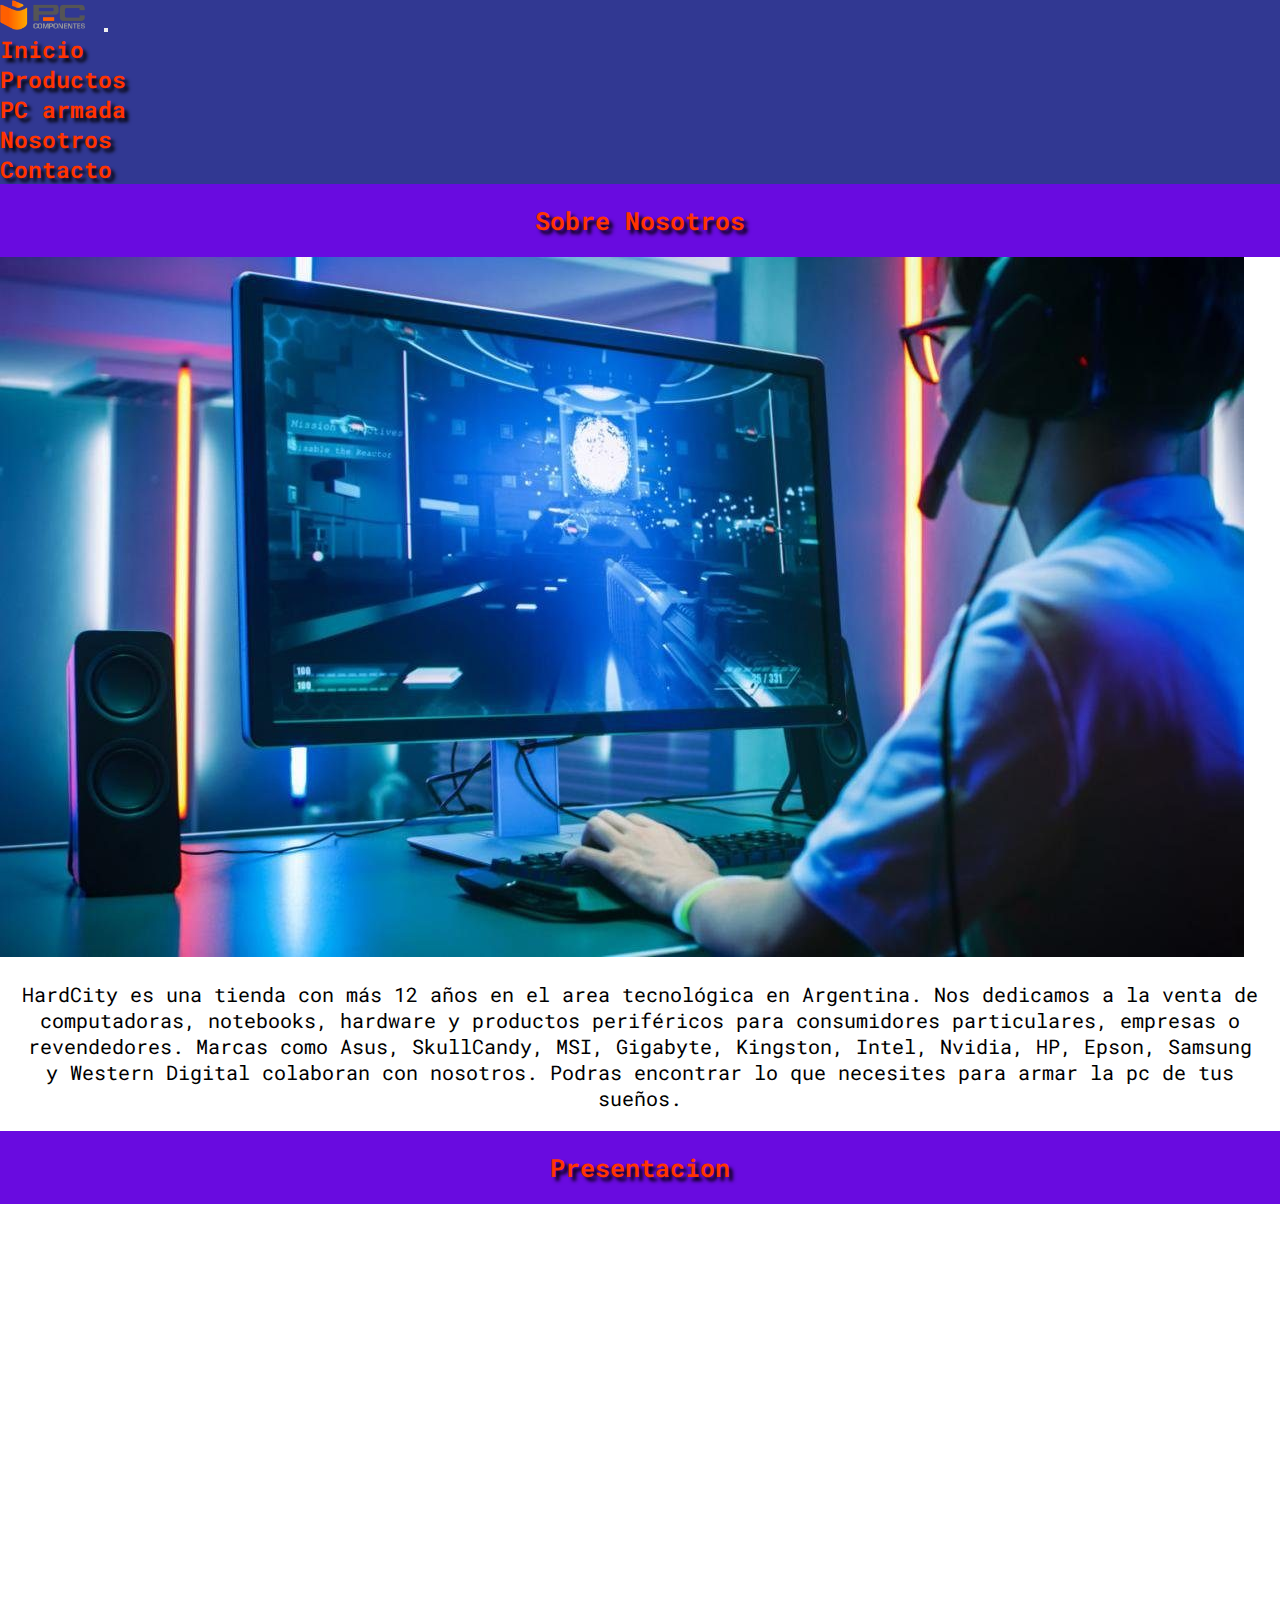
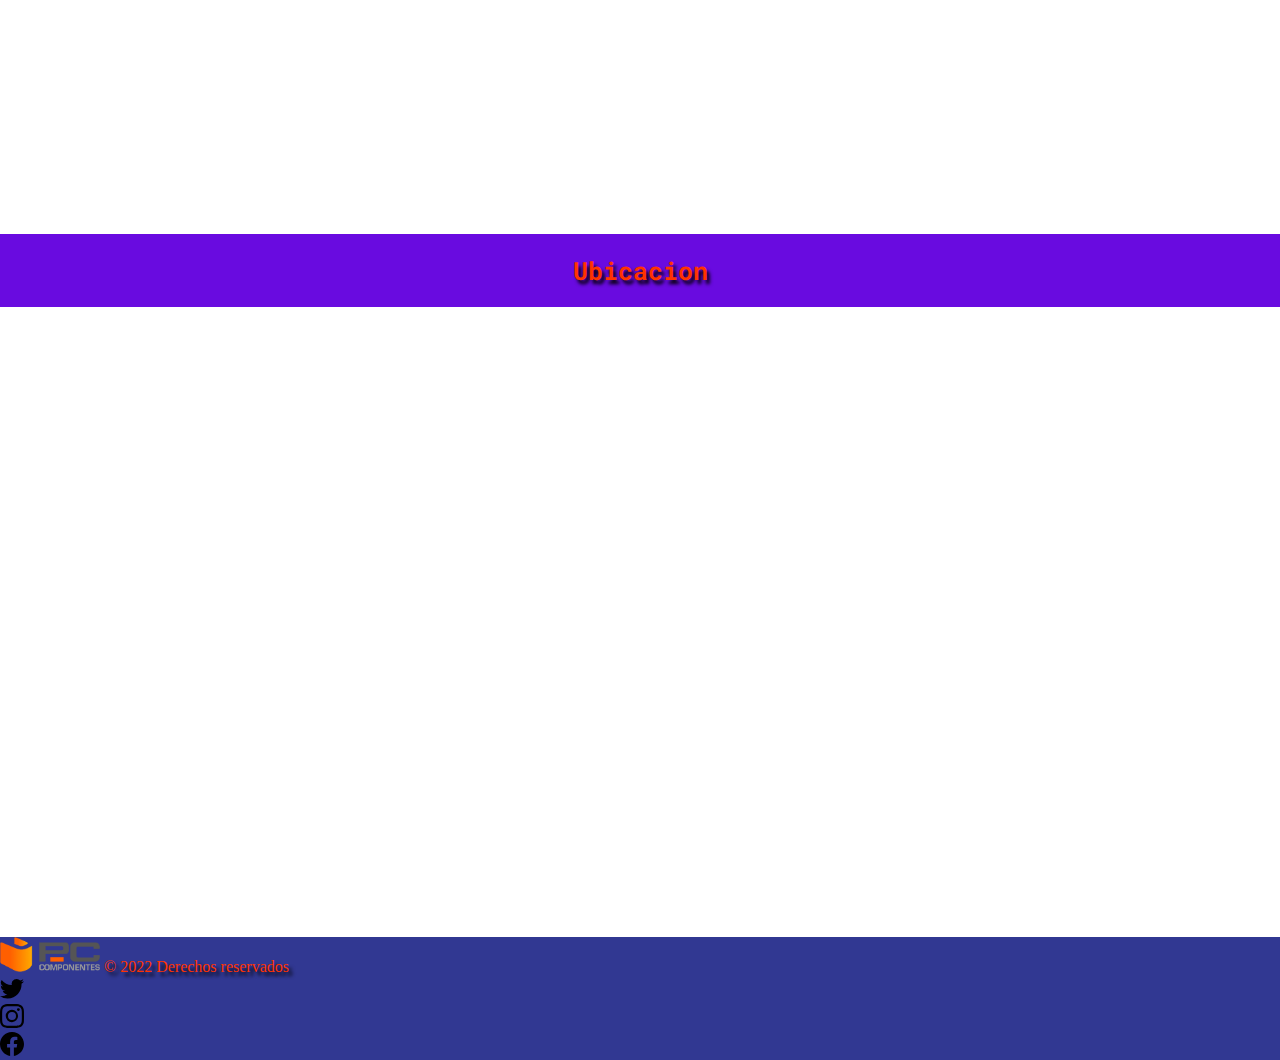
<file: pages/nosotros.html>
<!DOCTYPE html>
<html lang="es">
<head>
    <meta charset="UTF-8">
    <meta http-equiv="X-UA-Compatible" content="IE=edge">
    <meta name="viewport" content="width=device-width, initial-scale=1.0">
    <meta name="description" content="Conocé sobre nosotros, y nuestra sucursal">
    <meta name="keywords" content="Componentes, PC, Armado, Procesador, Notebook, e-commerce, online, tienda ">
    <title>Sobre Nosotros | Hardcity</title>
    <link rel="stylesheet" href="../css/style.css">
    <link rel="preconnect" href="https://fonts.googleapis.com">
    <link rel="preconnect" href="https://fonts.gstatic.com" crossorigin>
    <link href="https://fonts.googleapis.com/css2?family=Roboto+Mono:ital,wght@0,400;0,700;1,400&display=swap" rel="stylesheet">
    <link href="https://cdn.jsdelivr.net/npm/bootstrap@5.2.0/dist/css/bootstrap.min.css" rel="stylesheet" integrity="sha384-gH2yIJqKdNHPEq0n4Mqa/HGKIhSkIHeL5AyhkYV8i59U5AR6csBvApHHNl/vI1Bx" crossorigin="anonymous">
    <link rel="stylesheet" href="../sass/main.css">
  </head>
<body>
    <header class="menu" id="menu">
        <nav class="navbar navbar-dark navbar-expand-lg bg-propio ">
            <div class="container-fluid">
                <img src="../assets/logo.png" alt="" width="100" height=100%>
              <button class="navbar-toggler colorEF" type="button" data-bs-toggle="collapse" data-bs-target="#navbarSupportedContent" aria-controls="navbarSupportedContent" aria-expanded="false" aria-label="Toggle navigation">
                <span class="navbar-toggler-icon"></span>
              </button>
              <div class="collapse navbar-collapse" id="navbarSupportedContent">
                <ul class="navbar-nav me-auto mb-2 mb-lg-0">
                  <li class="nav-item colorEF">
                    <a class="nav-link px-3" aria-current="page" href="../index.html">Inicio</a>
                  </li>
                  <li class="nav-item colorEF">
                    <a class="nav-link px-3" href="productos.html">Productos</a>
                  </li>
                  <li class="nav-item colorEF">
                    <a class="nav-link px-3" href="pcarmada.html">PC armada</a>
                  </li>
                  <li class="nav-item colorEF">
                    <a class="nav-link px-3" href="#">Nosotros</a>
                  </li>
                  <li class="nav-item colorEF">
                    <a class="nav-link px-3" href="contacto.html">Contacto</a>
                  </li>
                </ul>
              </div>
            </div>
          </nav>
    </header>

      <div class="container-fluid text-center">
        <div class="row">
          <h3 class="titulo textStyle">Sobre Nosotros</H3>
        </div>
      <div class="row">
        <img src="../assets/pcnosotros.jpg" alt="Pc" class="img-fluid rounded mx-auto d-block">
        <p id="nosotros" class="nosotros"> HardCity es una tienda con más 12 años en el area tecnológica en Argentina. Nos dedicamos a la venta de computadoras, notebooks, hardware y productos periféricos para consumidores particulares, empresas o revendedores. Marcas como Asus, SkullCandy, MSI, Gigabyte, Kingston, Intel, Nvidia, HP, Epson, Samsung y Western Digital colaboran con nosotros. Podras encontrar lo que necesites para armar la pc de tus sueños.          
        </p>
      </div>
      <div class="row">
        <div class="col ">
          <div id="presentacion ">
            <H3 class="titulo">Presentacion</H3>
            <iframe width="560" height="315" src="https://www.youtube.com/embed/iDDcQjqNZKU" title="YouTube video player" frameborder="0" allow="accelerometer; autoplay; clipboard-write; encrypted-media; gyroscope; picture-in-picture" allowfullscreen></iframe>
          </div>
  
        </div>
        <div class="col">
          <div id="ubicacion textStyle">
            <H3 class="titulo">Ubicacion</H3>
            <iframe src="https://www.google.com/maps/embed?pb=!1m18!1m12!1m3!1d26272.822632240404!2d-58.408147684374946!3d-34.6015612!2m3!1f0!2f0!3f0!3m2!1i1024!2i768!4f13.1!3m3!1m2!1s0x95bccacc66ebd6b7%3A0x84c10974e0f64c77!2sFullh4rd%20-%20Tienda%20Gamer!5e0!3m2!1ses!2sar!4v1659119123903!5m2!1ses!2sar" width="600" height="450" style="border:0;" allowfullscreen="" loading="lazy" referrerpolicy="no-referrer-when-downgrade"></iframe>
          </div>
        </div>
      </div>

        
        
        
       
        <svg xmlns="http://www.w3.org/2000/svg" style="display: none;">
          <symbol id="facebook" viewBox="0 0 16 16">
            <path d="M16 8.049c0-4.446-3.582-8.05-8-8.05C3.58 0-.002 3.603-.002 8.05c0 4.017 2.926 7.347 6.75 7.951v-5.625h-2.03V8.05H6.75V6.275c0-2.017 1.195-3.131 3.022-3.131.876 0 1.791.157 1.791.157v1.98h-1.009c-.993 0-1.303.621-1.303 1.258v1.51h2.218l-.354 2.326H9.25V16c3.824-.604 6.75-3.934 6.75-7.951z"/>
          </symbol>
          <symbol id="instagram" viewBox="0 0 16 16">
              <path d="M8 0C5.829 0 5.556.01 4.703.048 3.85.088 3.269.222 2.76.42a3.917 3.917 0 0 0-1.417.923A3.927 3.927 0 0 0 .42 2.76C.222 3.268.087 3.85.048 4.7.01 5.555 0 5.827 0 8.001c0 2.172.01 2.444.048 3.297.04.852.174 1.433.372 1.942.205.526.478.972.923 1.417.444.445.89.719 1.416.923.51.198 1.09.333 1.942.372C5.555 15.99 5.827 16 8 16s2.444-.01 3.298-.048c.851-.04 1.434-.174 1.943-.372a3.916 3.916 0 0 0 1.416-.923c.445-.445.718-.891.923-1.417.197-.509.332-1.09.372-1.942C15.99 10.445 16 10.173 16 8s-.01-2.445-.048-3.299c-.04-.851-.175-1.433-.372-1.941a3.926 3.926 0 0 0-.923-1.417A3.911 3.911 0 0 0 13.24.42c-.51-.198-1.092-.333-1.943-.372C10.443.01 10.172 0 7.998 0h.003zm-.717 1.442h.718c2.136 0 2.389.007 3.232.046.78.035 1.204.166 1.486.275.373.145.64.319.92.599.28.28.453.546.598.92.11.281.24.705.275 1.485.039.843.047 1.096.047 3.231s-.008 2.389-.047 3.232c-.035.78-.166 1.203-.275 1.485a2.47 2.47 0 0 1-.599.919c-.28.28-.546.453-.92.598-.28.11-.704.24-1.485.276-.843.038-1.096.047-3.232.047s-2.39-.009-3.233-.047c-.78-.036-1.203-.166-1.485-.276a2.478 2.478 0 0 1-.92-.598 2.48 2.48 0 0 1-.6-.92c-.109-.281-.24-.705-.275-1.485-.038-.843-.046-1.096-.046-3.233 0-2.136.008-2.388.046-3.231.036-.78.166-1.204.276-1.486.145-.373.319-.64.599-.92.28-.28.546-.453.92-.598.282-.11.705-.24 1.485-.276.738-.034 1.024-.044 2.515-.045v.002zm4.988 1.328a.96.96 0 1 0 0 1.92.96.96 0 0 0 0-1.92zm-4.27 1.122a4.109 4.109 0 1 0 0 8.217 4.109 4.109 0 0 0 0-8.217zm0 1.441a2.667 2.667 0 1 1 0 5.334 2.667 2.667 0 0 1 0-5.334z"/>
          </symbol>
          <symbol id="twitter" viewBox="0 0 16 16">
            <path d="M5.026 15c6.038 0 9.341-5.003 9.341-9.334 0-.14 0-.282-.006-.422A6.685 6.685 0 0 0 16 3.542a6.658 6.658 0 0 1-1.889.518 3.301 3.301 0 0 0 1.447-1.817 6.533 6.533 0 0 1-2.087.793A3.286 3.286 0 0 0 7.875 6.03a9.325 9.325 0 0 1-6.767-3.429 3.289 3.289 0 0 0 1.018 4.382A3.323 3.323 0 0 1 .64 6.575v.045a3.288 3.288 0 0 0 2.632 3.218 3.203 3.203 0 0 1-.865.115 3.23 3.23 0 0 1-.614-.057 3.283 3.283 0 0 0 3.067 2.277A6.588 6.588 0 0 1 .78 13.58a6.32 6.32 0 0 1-.78-.045A9.344 9.344 0 0 0 5.026 15z"/>
          </symbol>
        </svg>
    
        <footer class="d-flex flex-wrap justify-content-center align-items-center py-2 border-top fondoP">
          <div class="col-md-4 d-flex ">
            <a href="/" class="mb-3 me-2 mb-md-0 text-muted text-decoration-none lh-1">
              <img src="../assets/logo.png" alt="" width="100" height=100%>
            </a>
            <span class="mb-3 mb-md-0 sombra">&copy; 2022 Derechos reservados</span>
          </div>
      
          <ul class="nav col-md-4 justify-content-end list-unstyled d-flex">
            <li class="ms-3"><a class="text-muted" href="https://twitter.com/"><svg class="bi" width="24" height="24"><use xlink:href="#twitter"/></svg></a></li>
            <li class="ms-3"><a class="text-muted" href="https://www.instagram.com/"><svg class="bi" width="24" height="24"><use xlink:href="#instagram"/></svg></a></li>
            <li class="ms-3"><a class="text-muted" href="https://es-la.facebook.com/"><svg class="bi" width="24" height="24"><use xlink:href="#facebook"/></svg></a></li>
          </ul>
        </footer>
    <script src="https://cdn.jsdelivr.net/npm/bootstrap@5.2.0/dist/js/bootstrap.bundle.min.js" integrity="sha384-A3rJD856KowSb7dwlZdYEkO39Gagi7vIsF0jrRAoQmDKKtQBHUuLZ9AsSv4jD4Xa" crossorigin="anonymous"></script>
</body>
</html>
</file>
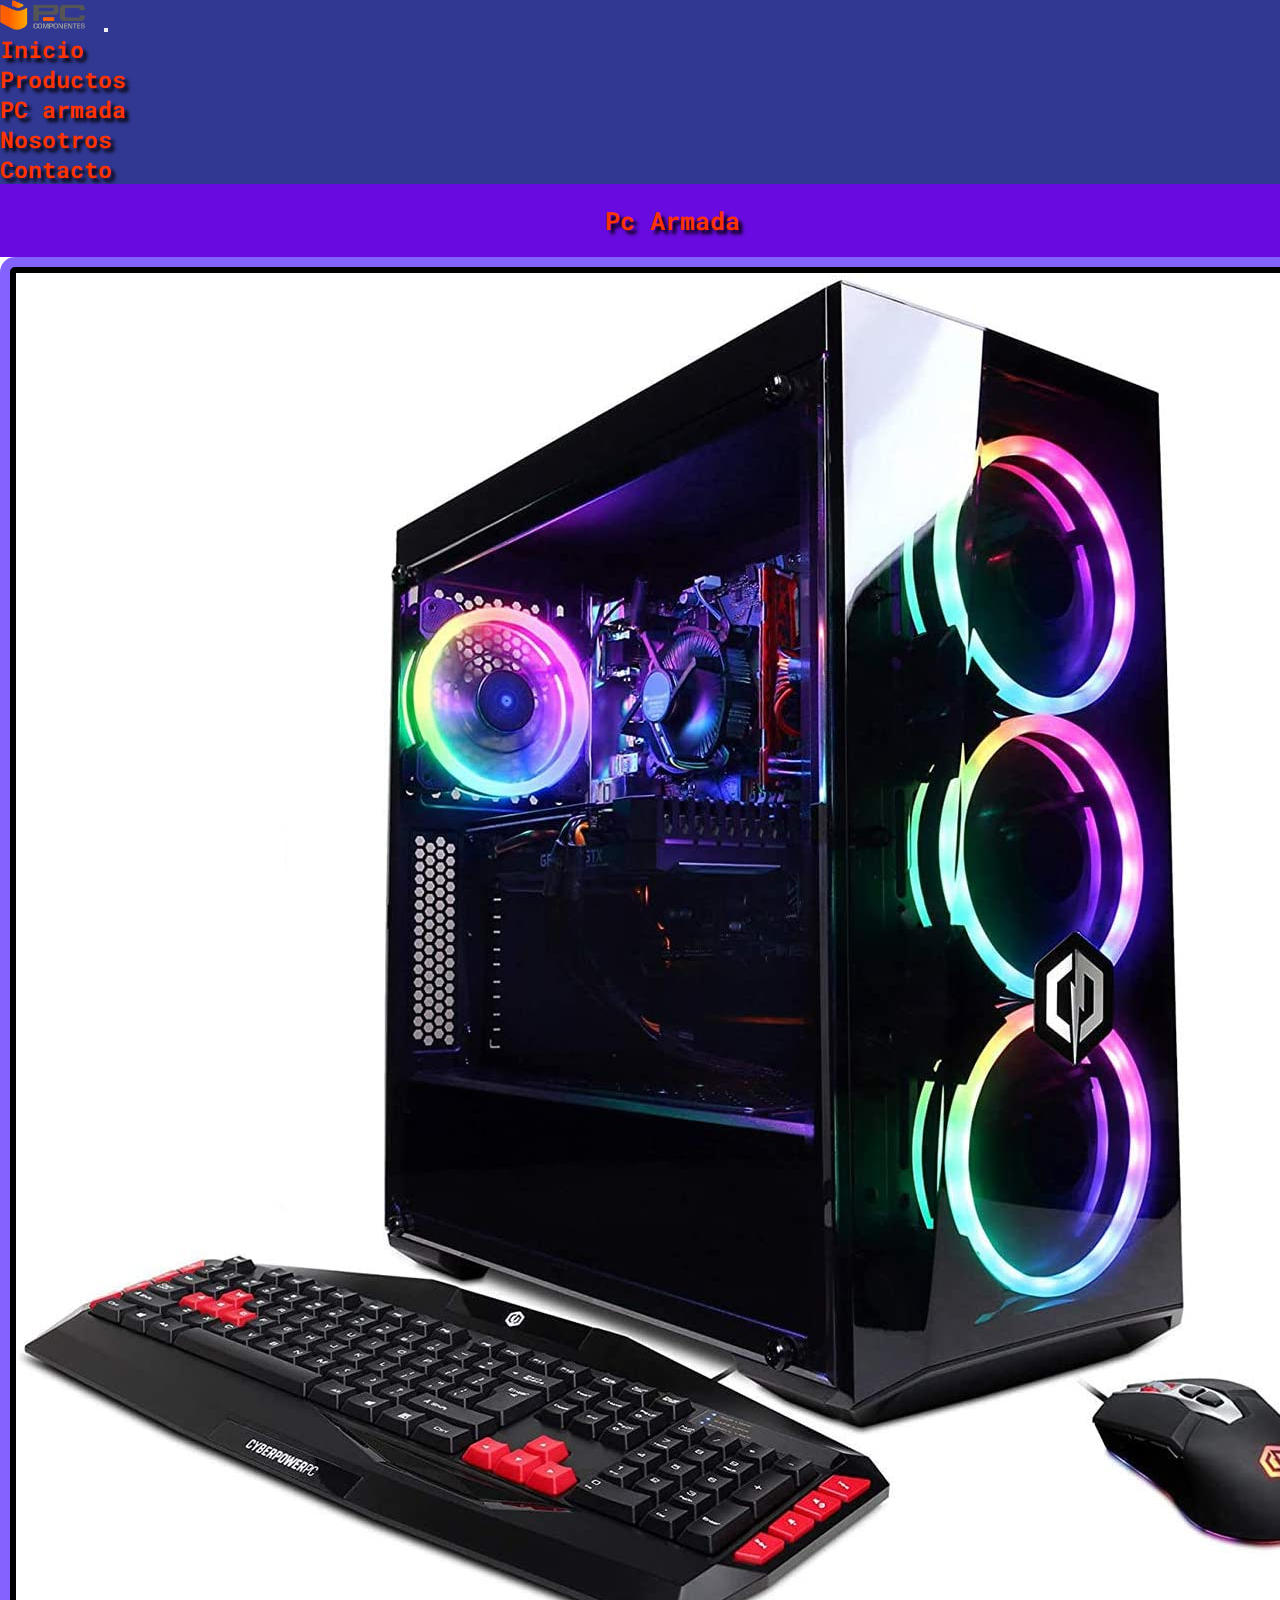
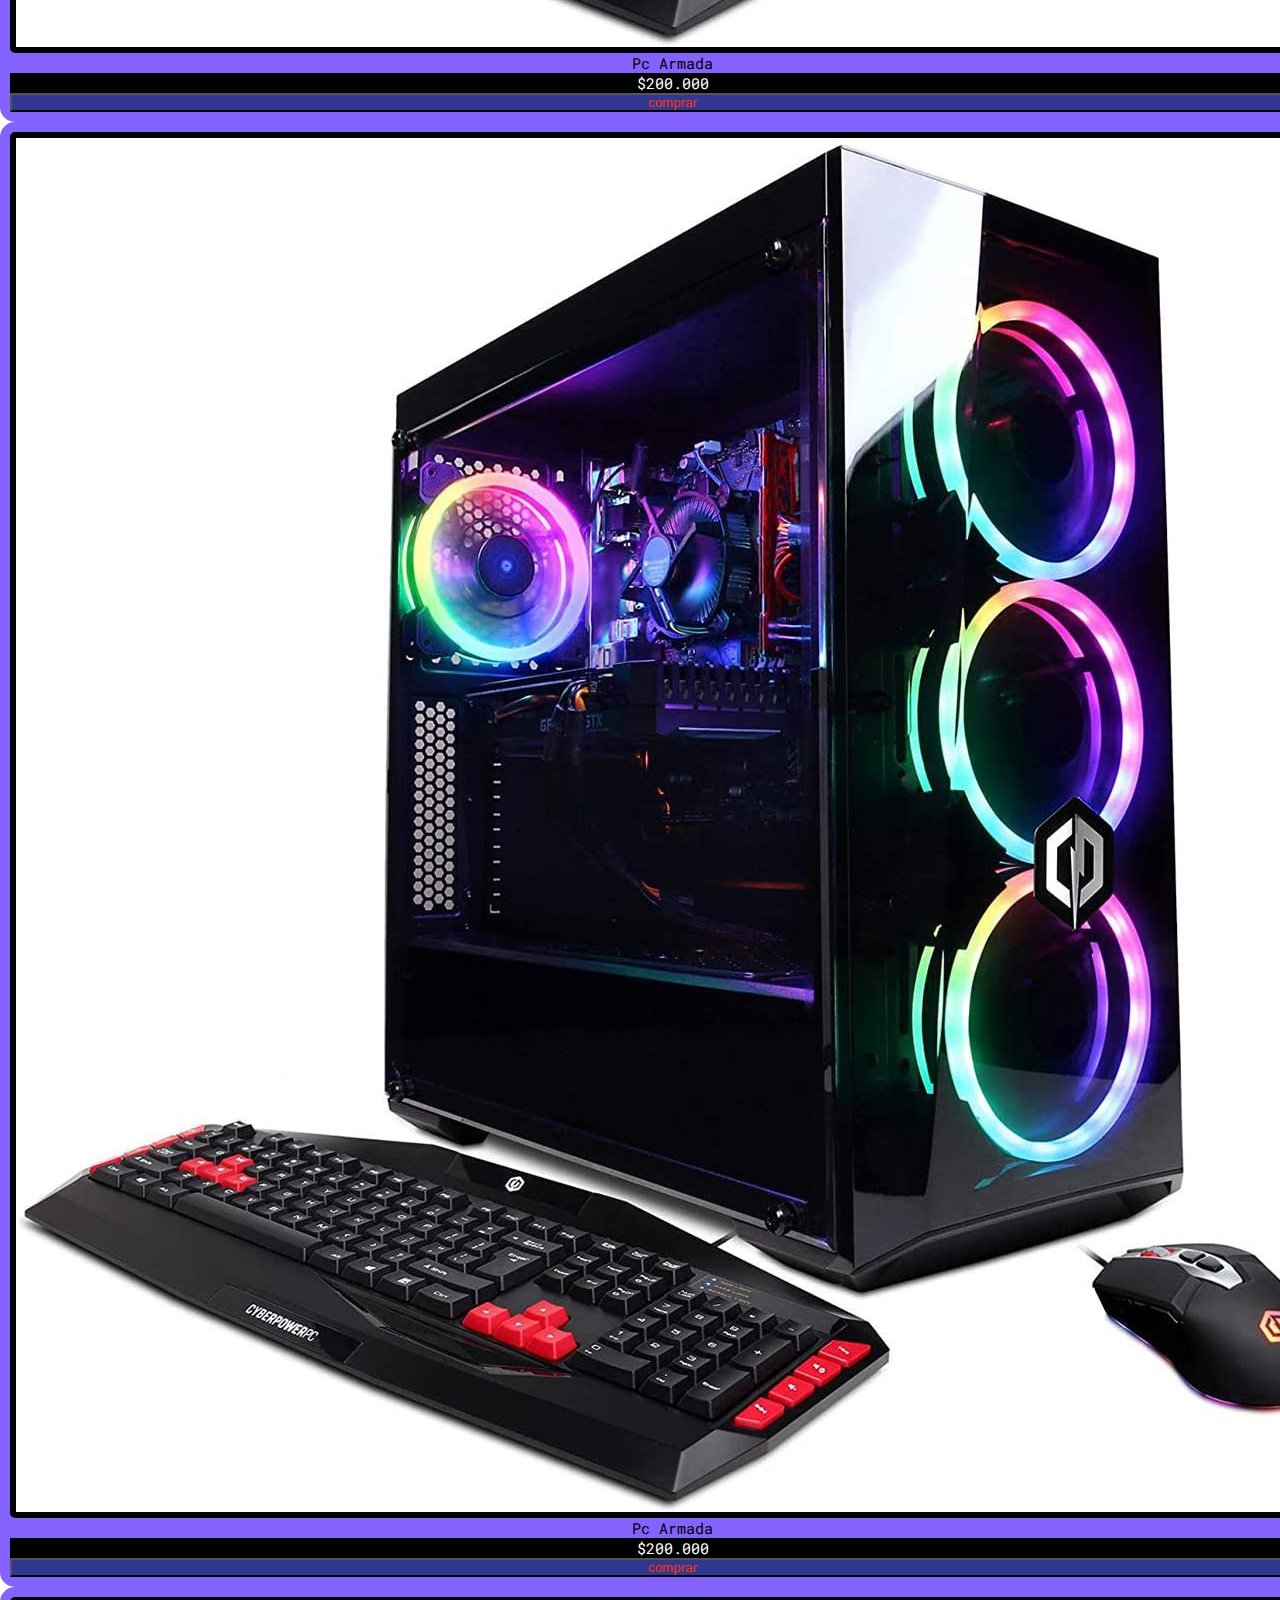
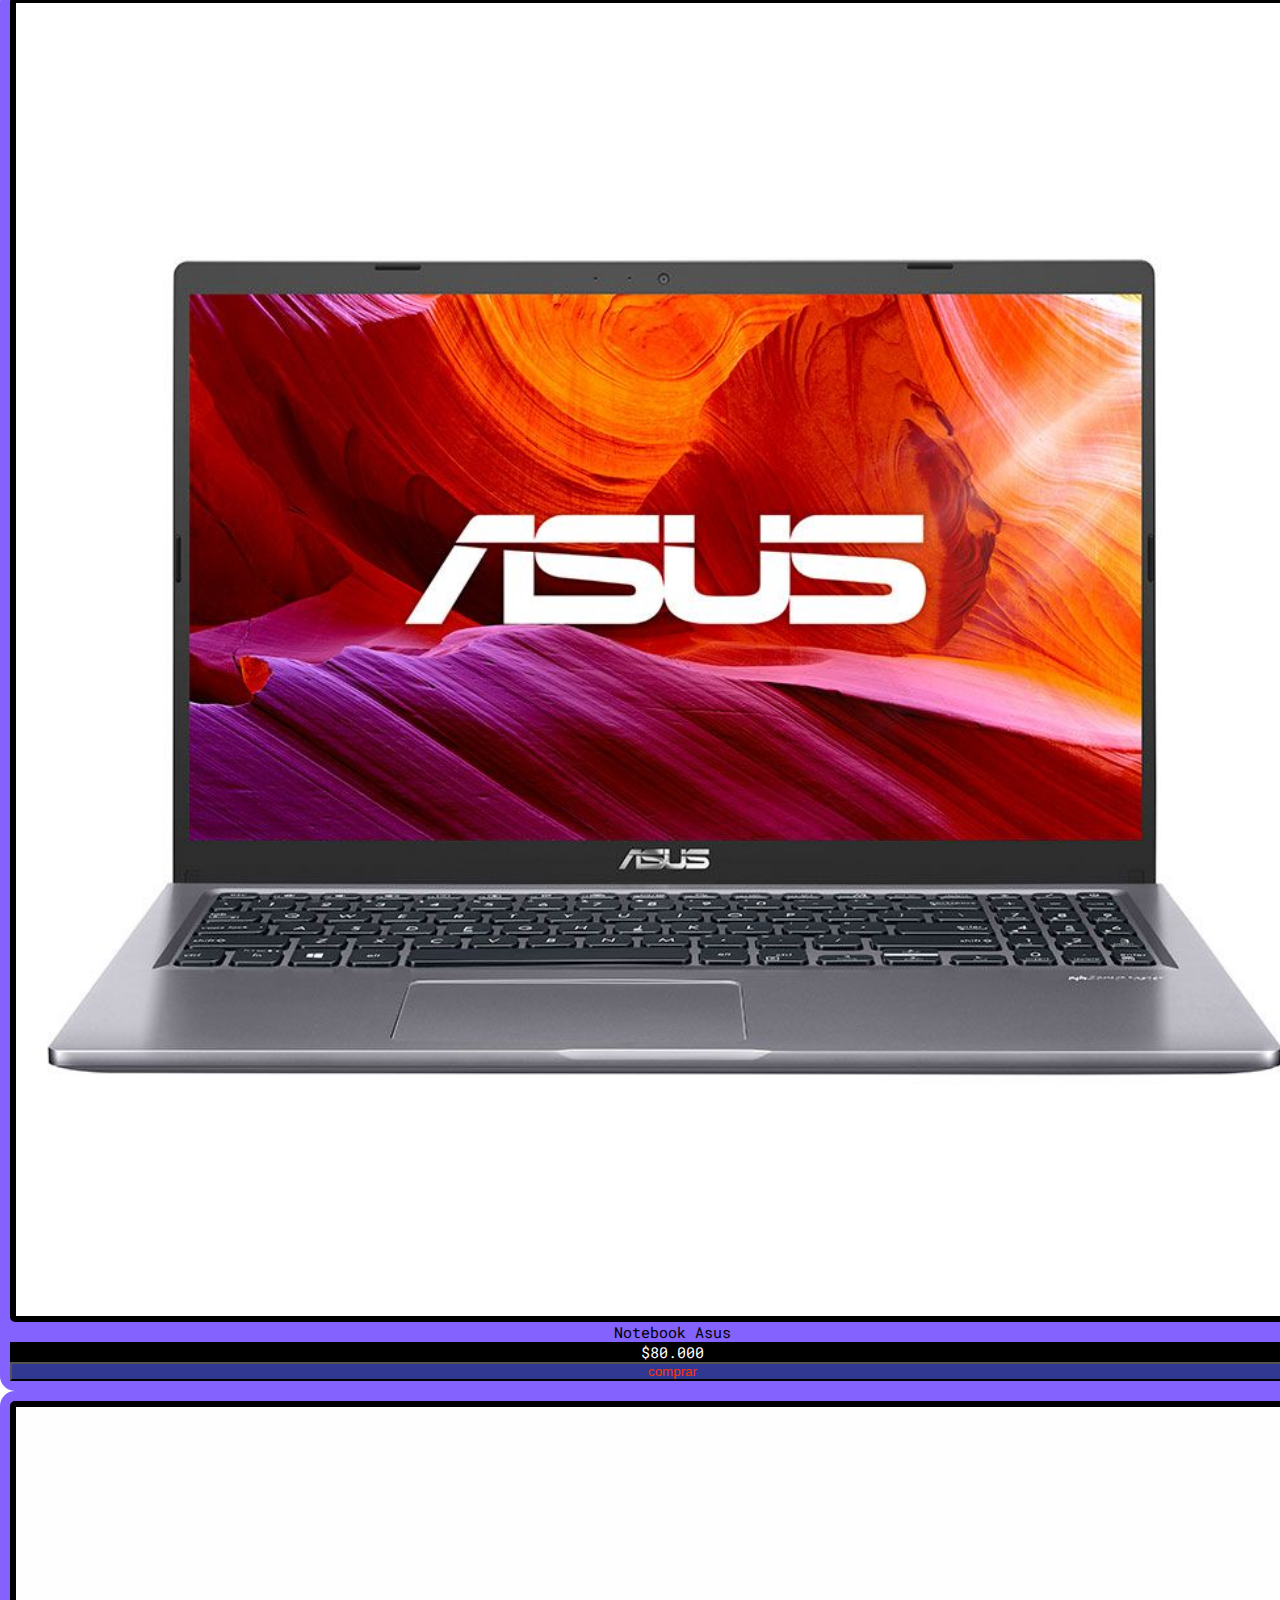
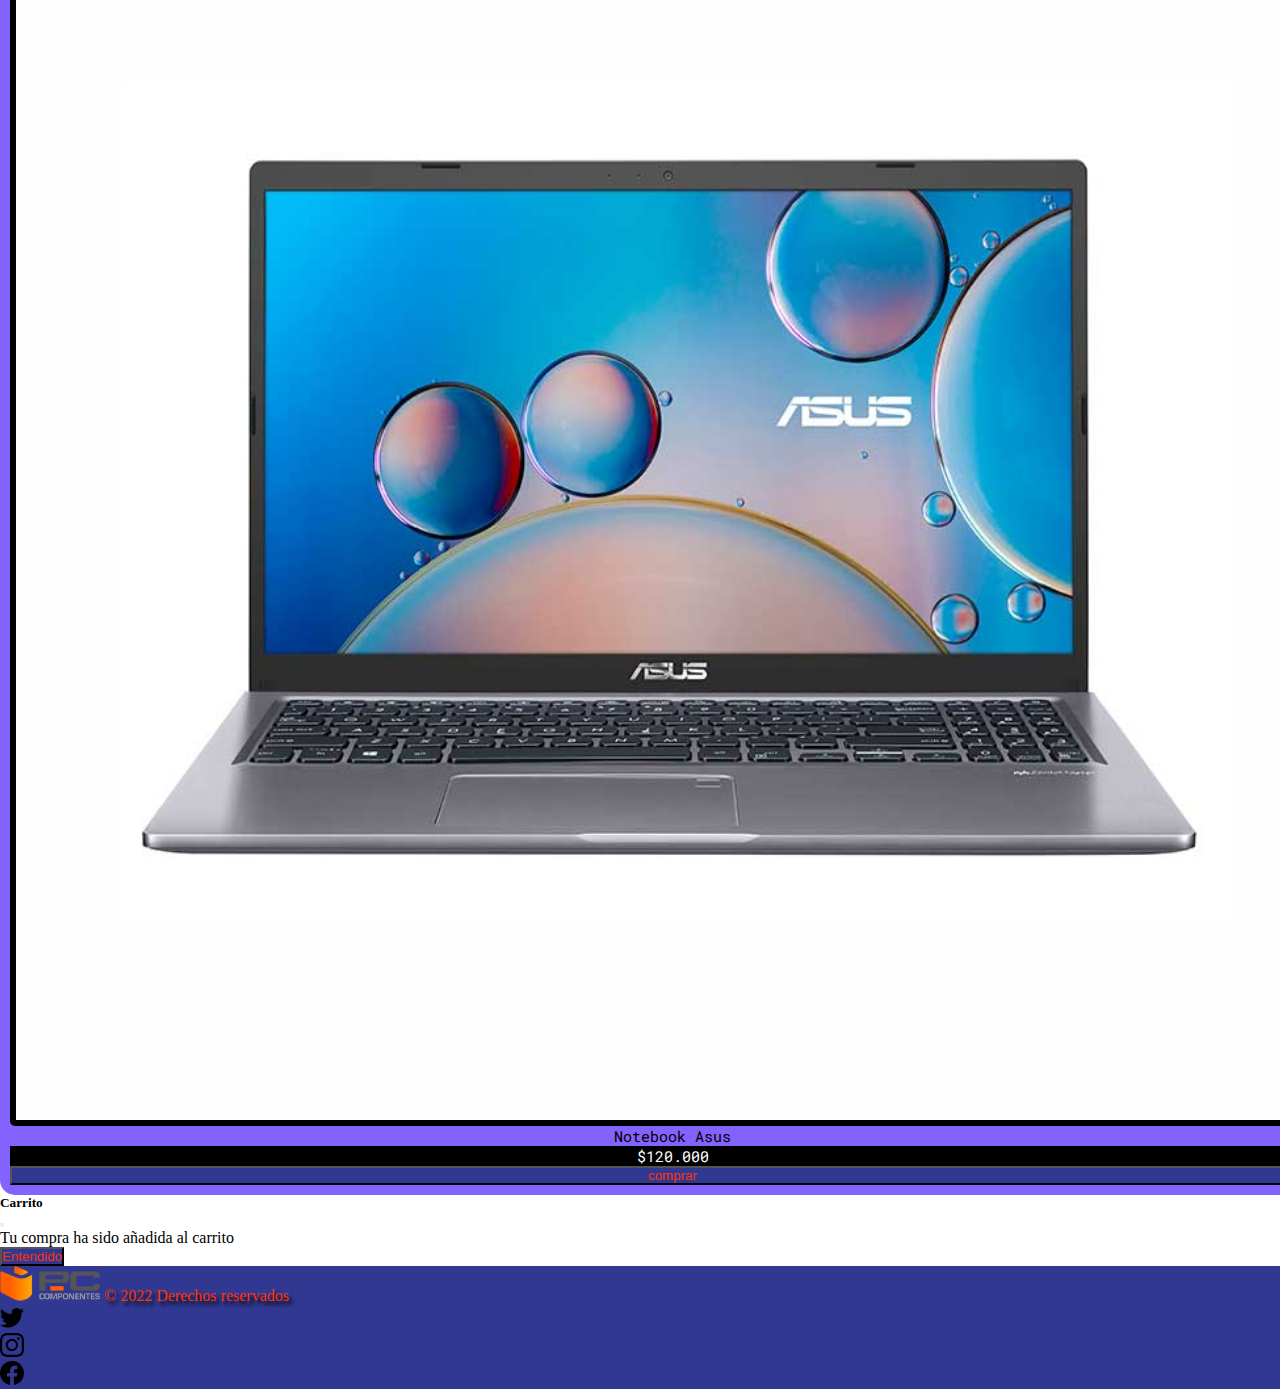
<file: pages/pcarmada.html>
<!DOCTYPE html>
<html lang="es">
<head>
    <meta charset="UTF-8">
    <meta http-equiv="X-UA-Compatible" content="IE=edge">
    <meta name="viewport" content="width=device-width, initial-scale=1.0">
    <meta name="description" content="Acá encontraras la PC de tu preferencia">
    <meta name="keywords" content="Componentes, PC, Armado, Procesador, Notebook, e-commerce, online, tienda ">
    <title>Pc armada | Hardcity</title>
    <link rel="stylesheet" href="../css/style.css">
    <link rel="preconnect" href="https://fonts.googleapis.com">
    <link rel="preconnect" href="https://fonts.gstatic.com" crossorigin>
    <link href="https://fonts.googleapis.com/css2?family=Roboto+Mono:ital,wght@0,400;0,700;1,400&display=swap" rel="stylesheet">
    <link href="https://cdn.jsdelivr.net/npm/bootstrap@5.2.0/dist/css/bootstrap.min.css" rel="stylesheet" integrity="sha384-gH2yIJqKdNHPEq0n4Mqa/HGKIhSkIHeL5AyhkYV8i59U5AR6csBvApHHNl/vI1Bx" crossorigin="anonymous">
    <link rel="stylesheet" href="../sass/main.css">
  </head>
<body>
    <header class="menu" id="menu">
        <nav class="navbar navbar-dark navbar-expand-lg bg-propio">
            <div class="container-fluid">
                <img src="../assets/logo.png" alt="" width="100" height=100%>
              <button class="navbar-toggler colorEF" type="button" data-bs-toggle="collapse" data-bs-target="#navbarSupportedContent" aria-controls="navbarSupportedContent" aria-expanded="false" aria-label="Toggle navigation">
                <span class="navbar-toggler-icon"></span>
              </button>
              <div class="collapse navbar-collapse" id="navbarSupportedContent">
                <ul class="navbar-nav me-auto mb-2 mb-lg-0">
                  <li class="nav-item colorEF">
                    <a class="nav-link px-3" aria-current="page" href="../index.html">Inicio</a>
                  </li>
                  <li class="nav-item colorEF">
                    <a class="nav-link px-3" href="productos.html">Productos</a>
                  </li>
                  <li class="nav-item colorEF">
                    <a class="nav-link px-3" href="#">PC armada</a>
                  </li>
                  <li class="nav-item colorEF">
                    <a class="nav-link px-3" href="nosotros.html">Nosotros</a>
                  </li>
                  <li class="nav-item colorEF">
                    <a class="nav-link px-3" href="contacto.html">Contacto</a>
                  </li>
                </ul>
              </div>
            </div>
          </nav>
    </header>
    <h2 class="titulo">Pc Armada</h2>
  
    

    <section class="container-fluid">
      <div class="row">
        <div class="col-md-3 col-sm-6 col-lg-3 py-3">
          <div class="producto PC">
            <img src="../assets/producto1.jpg" alt="PCarmada">
            <p>Pc Armada</p>
            <p class="precio">$200.000</p>
            <button type="button" class="btn fondoP" data-bs-toggle="modal" data-bs-target="#comprar">comprar</button>
          </div>
        </div>
        <div class="col-md-3 col-sm-6 col-lg-3 py-3">
          <div class="producto PC">
            <img src="../assets/producto1.jpg" alt="PCarmada">
            <p>Pc Armada</p>
            <p class="precio">$200.000</p>
            <button type="button" class="btn fondoP" data-bs-toggle="modal" data-bs-target="#comprar">comprar</button>
          </div>
        </div>
        <div class="col-md-3 col-sm-6 col-lg-3 py-3">
          <div class="producto PC">
            <img src="../assets/asusnotebook.jpg" alt="PCarmada">
            <p>Notebook Asus</p>
            <p class="precio">$80.000</p>
            <button type="button" class="btn fondoP" data-bs-toggle="modal" data-bs-target="#comprar">comprar</button>
          </div>
        </div>
        <div class="col-md-3 col-sm-6 col-lg-3 py-3">
          <div class="producto PC">
            <img src="../assets/Asusx515inteli3.jpg" alt="PCarmada">
            <p>Notebook Asus</p>
            <p class="precio">$120.000</p>
            <button type="button" class="btn fondoP" data-bs-toggle="modal" data-bs-target="#comprar">comprar</button>
         </div>
        </div>
      </div>
        
      <div class="modal fade" tabindex="-1" id="comprar">
        <div class="modal-dialog modal-dialog-centered">
          <div class="modal-content">
            <div class="modal-header">
              <h5 class="modal-title">Carrito</h5>
              <button type="button" class="btn-close" data-bs-dismiss="modal" aria-label="Close"></button>
            </div>
            <div class="modal-body">
              <p>Tu compra ha sido añadida al carrito</p>
            </div>
            <div class="modal-footer">
              <button type="button" class="btn fondoP" data-bs-dismiss="modal">Entendido</button>
              
            </div>
          </div>
        </div>
      </div>
        
        
    </section>
    


    <svg xmlns="http://www.w3.org/2000/svg" style="display: none;">
      <symbol id="facebook" viewBox="0 0 16 16">
        <path d="M16 8.049c0-4.446-3.582-8.05-8-8.05C3.58 0-.002 3.603-.002 8.05c0 4.017 2.926 7.347 6.75 7.951v-5.625h-2.03V8.05H6.75V6.275c0-2.017 1.195-3.131 3.022-3.131.876 0 1.791.157 1.791.157v1.98h-1.009c-.993 0-1.303.621-1.303 1.258v1.51h2.218l-.354 2.326H9.25V16c3.824-.604 6.75-3.934 6.75-7.951z"/>
      </symbol>
      <symbol id="instagram" viewBox="0 0 16 16">
          <path d="M8 0C5.829 0 5.556.01 4.703.048 3.85.088 3.269.222 2.76.42a3.917 3.917 0 0 0-1.417.923A3.927 3.927 0 0 0 .42 2.76C.222 3.268.087 3.85.048 4.7.01 5.555 0 5.827 0 8.001c0 2.172.01 2.444.048 3.297.04.852.174 1.433.372 1.942.205.526.478.972.923 1.417.444.445.89.719 1.416.923.51.198 1.09.333 1.942.372C5.555 15.99 5.827 16 8 16s2.444-.01 3.298-.048c.851-.04 1.434-.174 1.943-.372a3.916 3.916 0 0 0 1.416-.923c.445-.445.718-.891.923-1.417.197-.509.332-1.09.372-1.942C15.99 10.445 16 10.173 16 8s-.01-2.445-.048-3.299c-.04-.851-.175-1.433-.372-1.941a3.926 3.926 0 0 0-.923-1.417A3.911 3.911 0 0 0 13.24.42c-.51-.198-1.092-.333-1.943-.372C10.443.01 10.172 0 7.998 0h.003zm-.717 1.442h.718c2.136 0 2.389.007 3.232.046.78.035 1.204.166 1.486.275.373.145.64.319.92.599.28.28.453.546.598.92.11.281.24.705.275 1.485.039.843.047 1.096.047 3.231s-.008 2.389-.047 3.232c-.035.78-.166 1.203-.275 1.485a2.47 2.47 0 0 1-.599.919c-.28.28-.546.453-.92.598-.28.11-.704.24-1.485.276-.843.038-1.096.047-3.232.047s-2.39-.009-3.233-.047c-.78-.036-1.203-.166-1.485-.276a2.478 2.478 0 0 1-.92-.598 2.48 2.48 0 0 1-.6-.92c-.109-.281-.24-.705-.275-1.485-.038-.843-.046-1.096-.046-3.233 0-2.136.008-2.388.046-3.231.036-.78.166-1.204.276-1.486.145-.373.319-.64.599-.92.28-.28.546-.453.92-.598.282-.11.705-.24 1.485-.276.738-.034 1.024-.044 2.515-.045v.002zm4.988 1.328a.96.96 0 1 0 0 1.92.96.96 0 0 0 0-1.92zm-4.27 1.122a4.109 4.109 0 1 0 0 8.217 4.109 4.109 0 0 0 0-8.217zm0 1.441a2.667 2.667 0 1 1 0 5.334 2.667 2.667 0 0 1 0-5.334z"/>
      </symbol>
      <symbol id="twitter" viewBox="0 0 16 16">
        <path d="M5.026 15c6.038 0 9.341-5.003 9.341-9.334 0-.14 0-.282-.006-.422A6.685 6.685 0 0 0 16 3.542a6.658 6.658 0 0 1-1.889.518 3.301 3.301 0 0 0 1.447-1.817 6.533 6.533 0 0 1-2.087.793A3.286 3.286 0 0 0 7.875 6.03a9.325 9.325 0 0 1-6.767-3.429 3.289 3.289 0 0 0 1.018 4.382A3.323 3.323 0 0 1 .64 6.575v.045a3.288 3.288 0 0 0 2.632 3.218 3.203 3.203 0 0 1-.865.115 3.23 3.23 0 0 1-.614-.057 3.283 3.283 0 0 0 3.067 2.277A6.588 6.588 0 0 1 .78 13.58a6.32 6.32 0 0 1-.78-.045A9.344 9.344 0 0 0 5.026 15z"/>
      </symbol>
    </svg>


    <footer class="d-flex flex-wrap justify-content-center align-items-center py-2 border-top fondoP">
      <div class="col-md-4 d-flex ">
        <a href="/" class="mb-3 me-2 mb-md-0 text-muted text-decoration-none lh-1">
          <img src="../assets/logo.png" alt="" width="100" height=100%>
        </a>
        <span class="mb-3 mb-md-0 sombra">&copy; 2022 Derechos reservados</span>
      </div>
  
      <ul class="nav col-md-4 justify-content-end list-unstyled d-flex">
        <li class="ms-3"><a class="text-muted" href="https://twitter.com/"><svg class="bi" width="24" height="24"><use xlink:href="#twitter"/></svg></a></li>
        <li class="ms-3"><a class="text-muted" href="https://www.instagram.com/"><svg class="bi" width="24" height="24"><use xlink:href="#instagram"/></svg></a></li>
        <li class="ms-3"><a class="text-muted" href="https://es-la.facebook.com/"><svg class="bi" width="24" height="24"><use xlink:href="#facebook"/></svg></a></li>
      </ul>
    </footer>
    <script src="https://cdn.jsdelivr.net/npm/bootstrap@5.2.0/dist/js/bootstrap.bundle.min.js" integrity="sha384-A3rJD856KowSb7dwlZdYEkO39Gagi7vIsF0jrRAoQmDKKtQBHUuLZ9AsSv4jD4Xa" crossorigin="anonymous"></script>
</body>
</html>
</file>
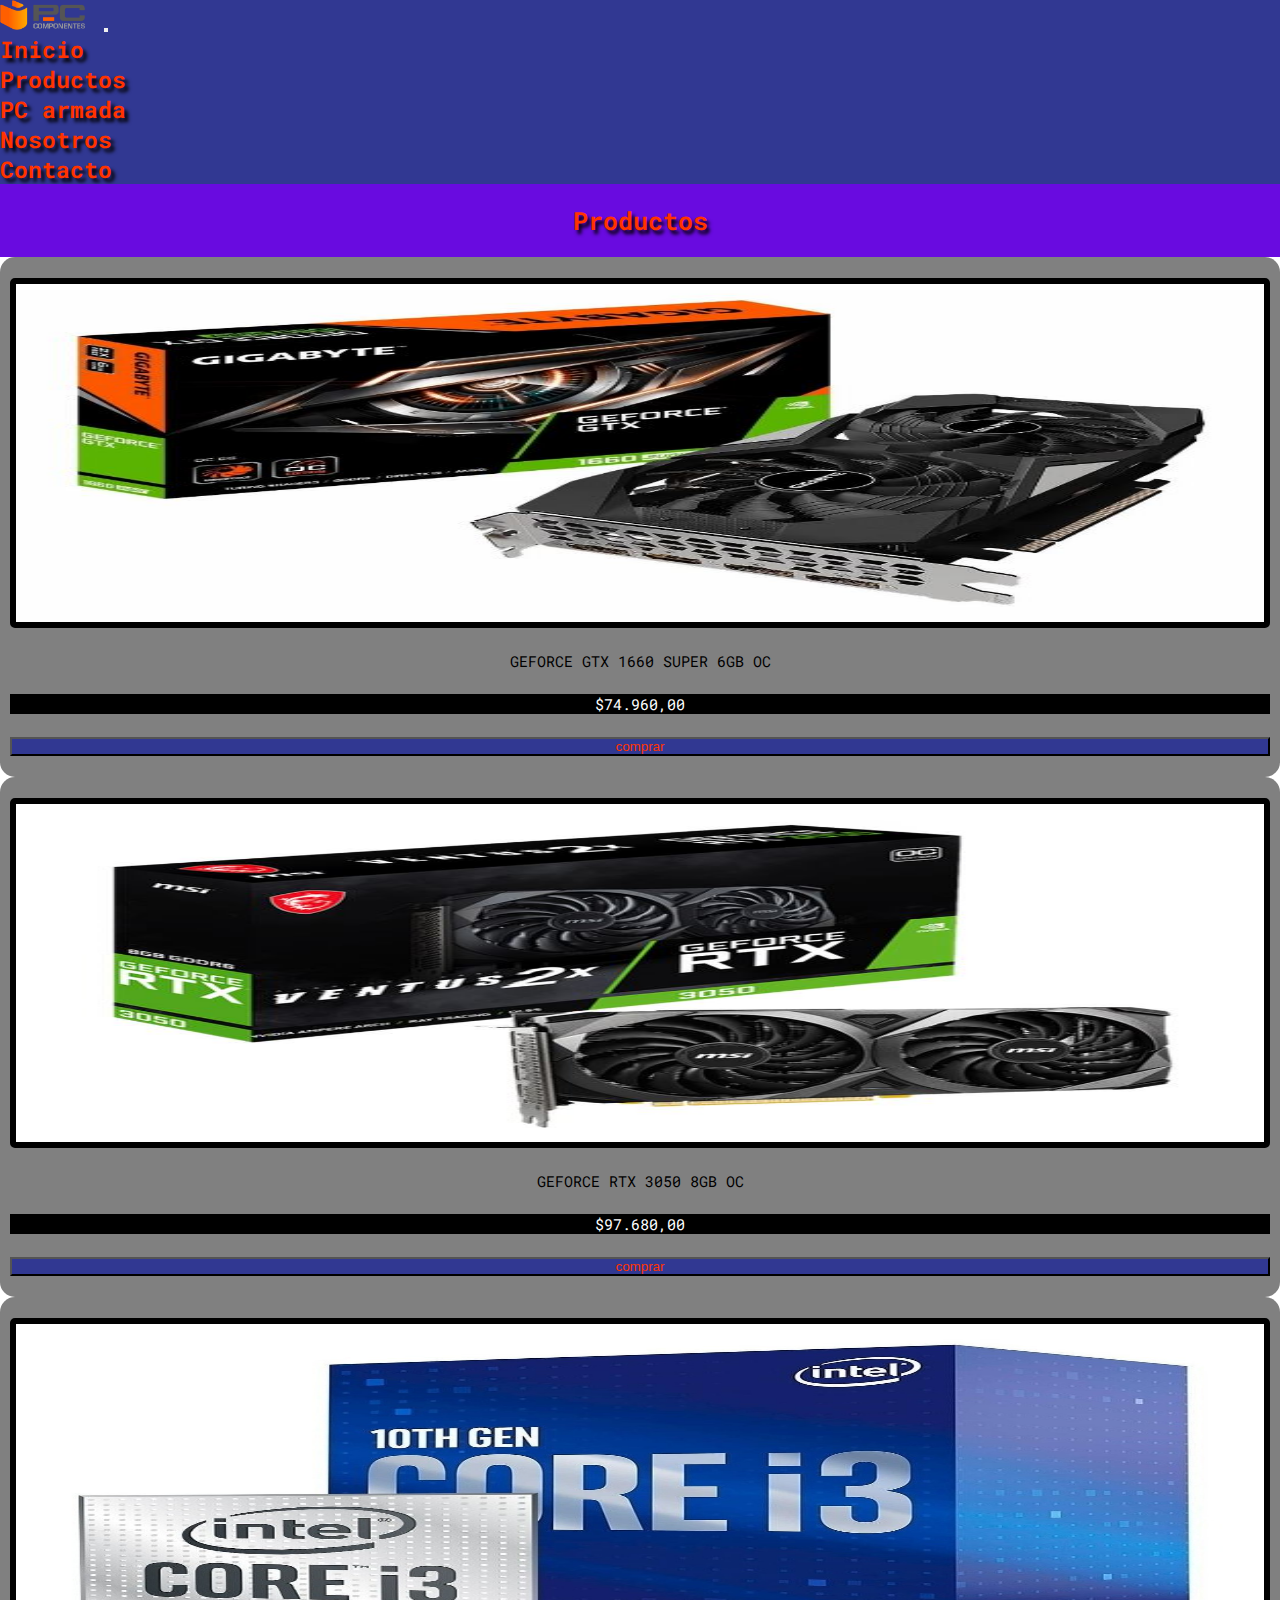
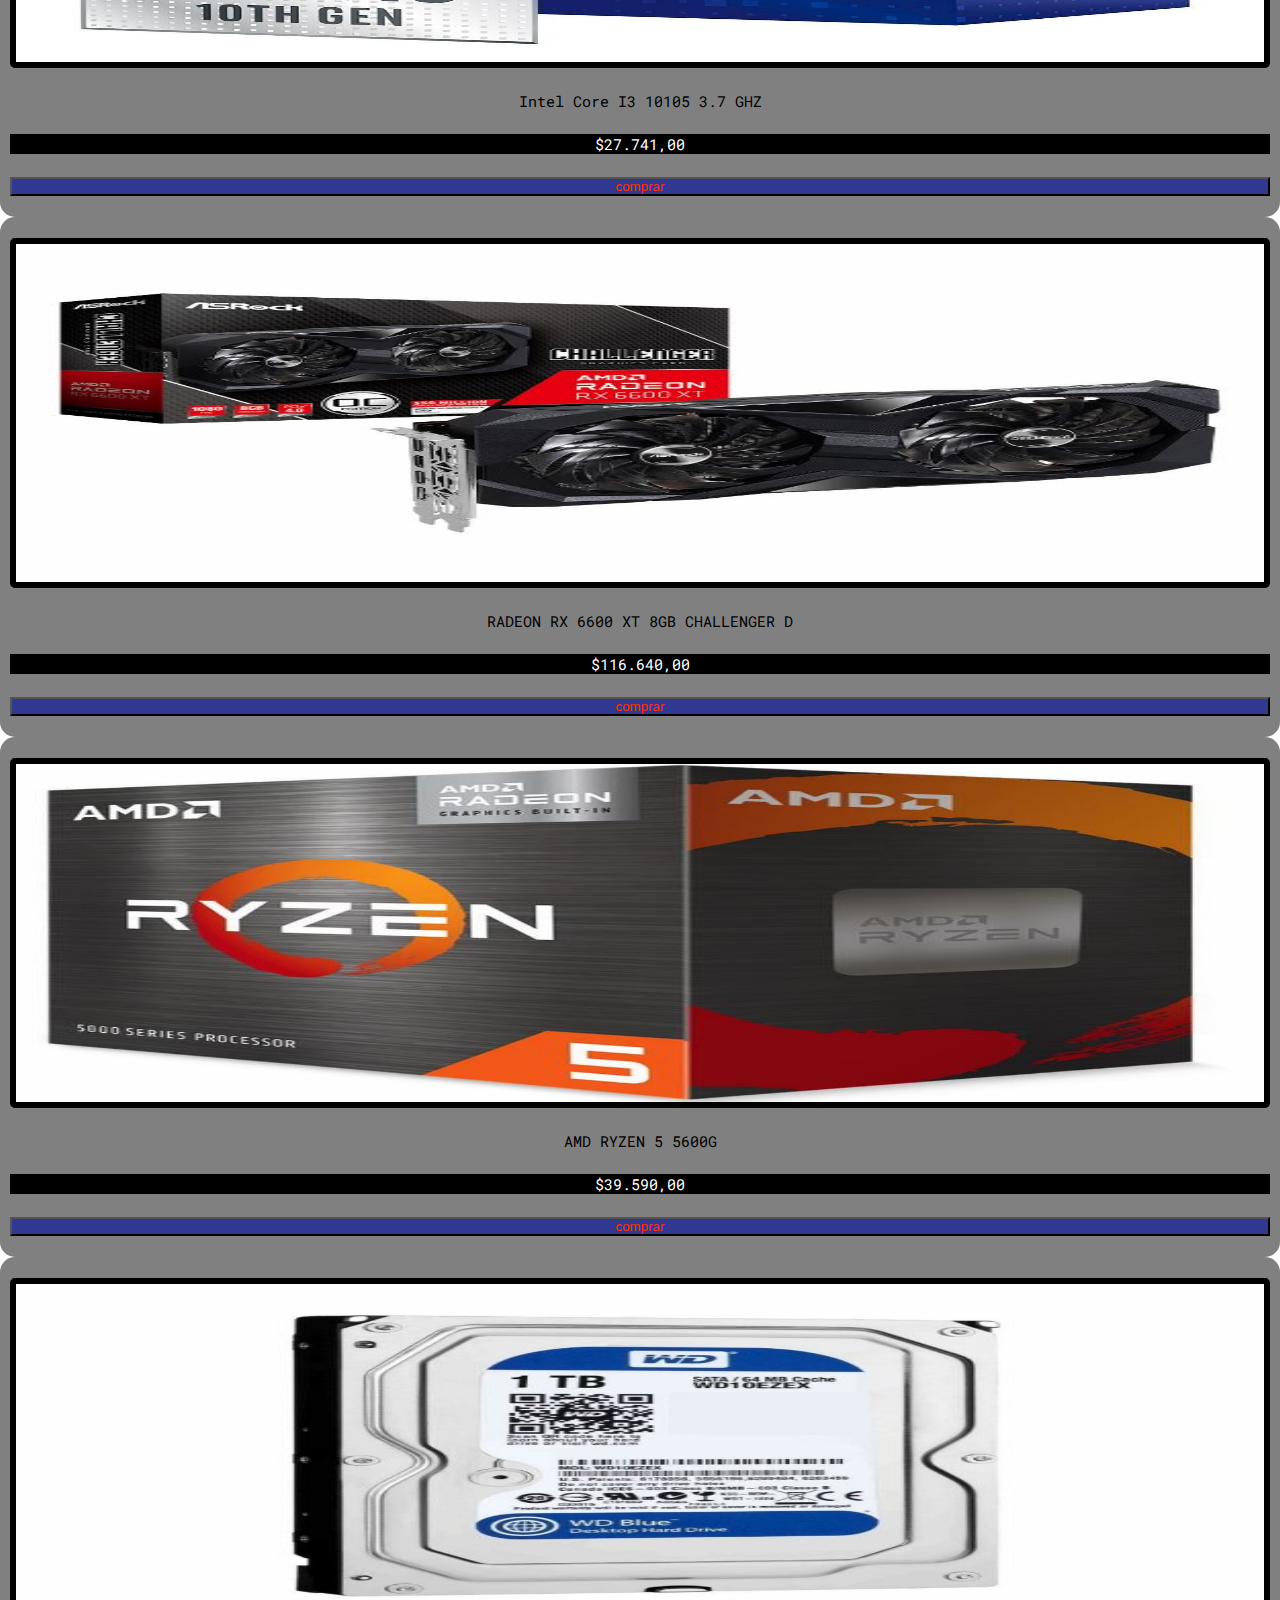
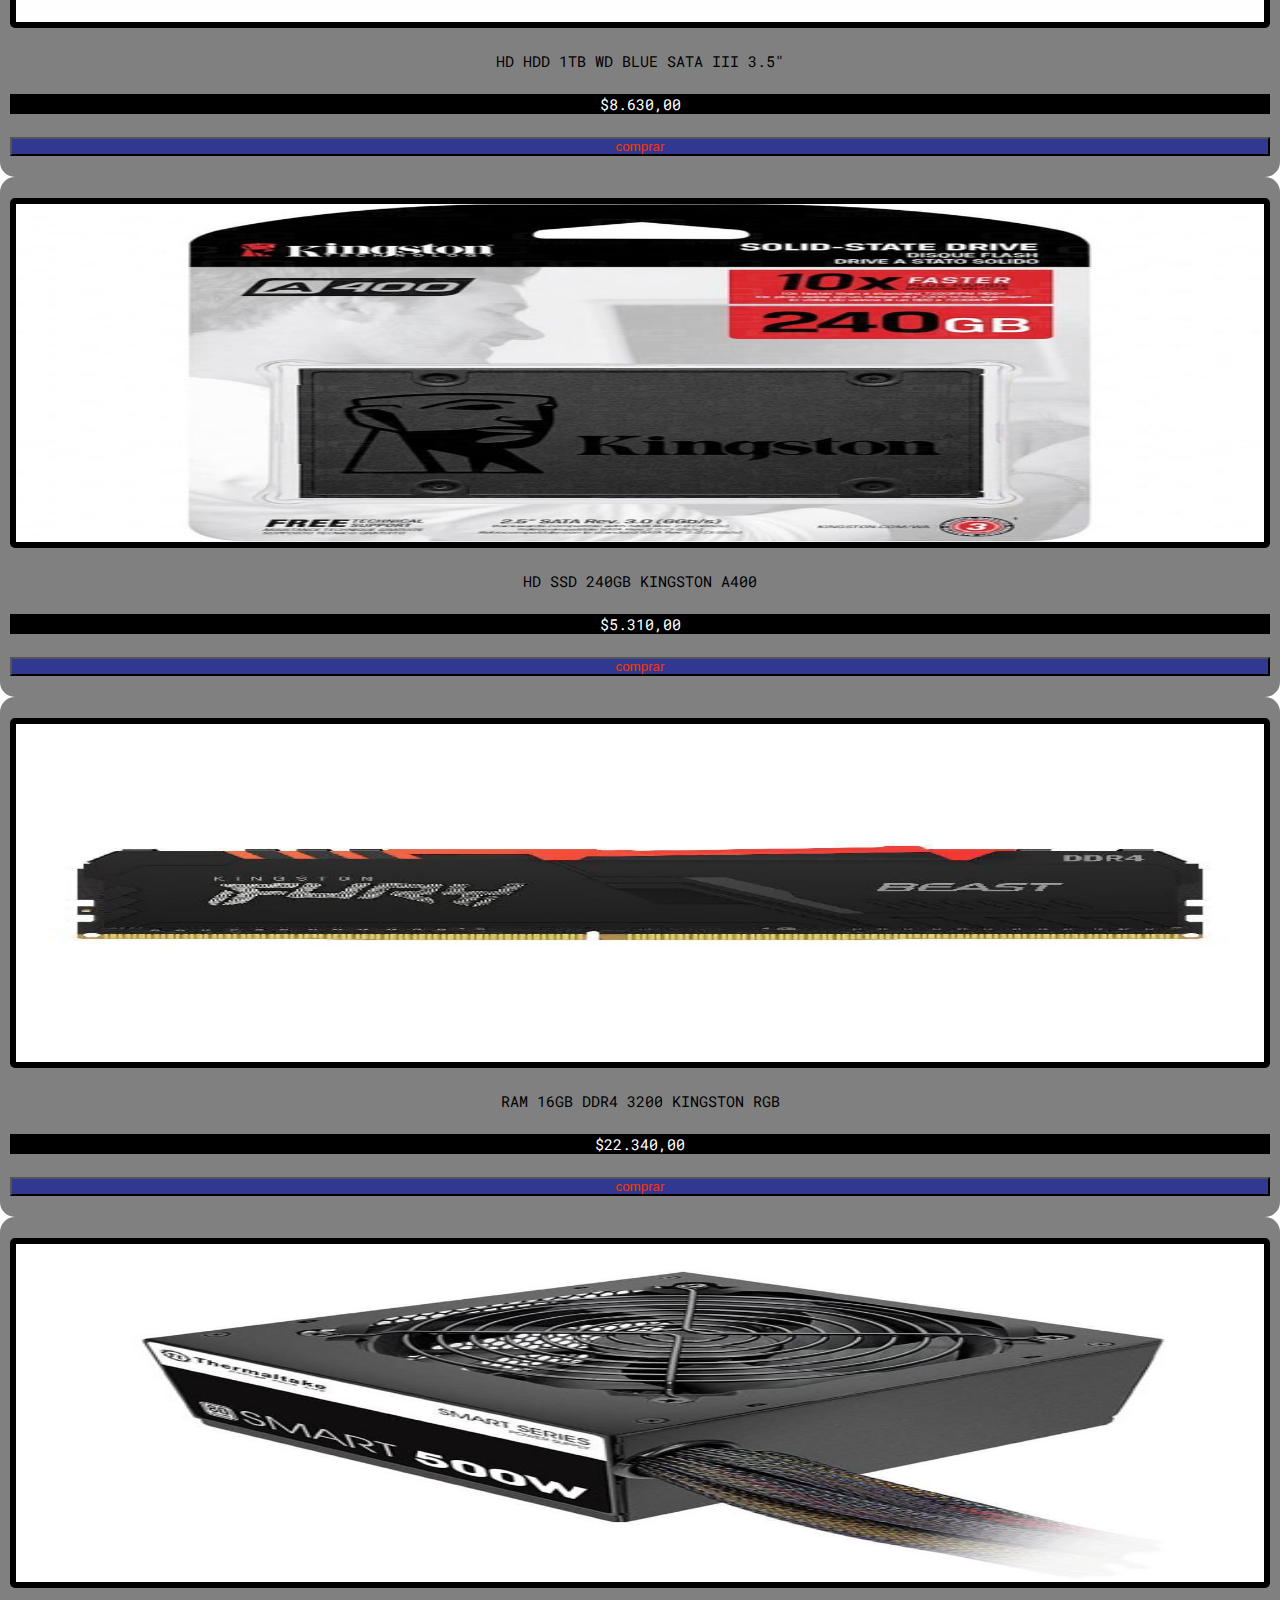
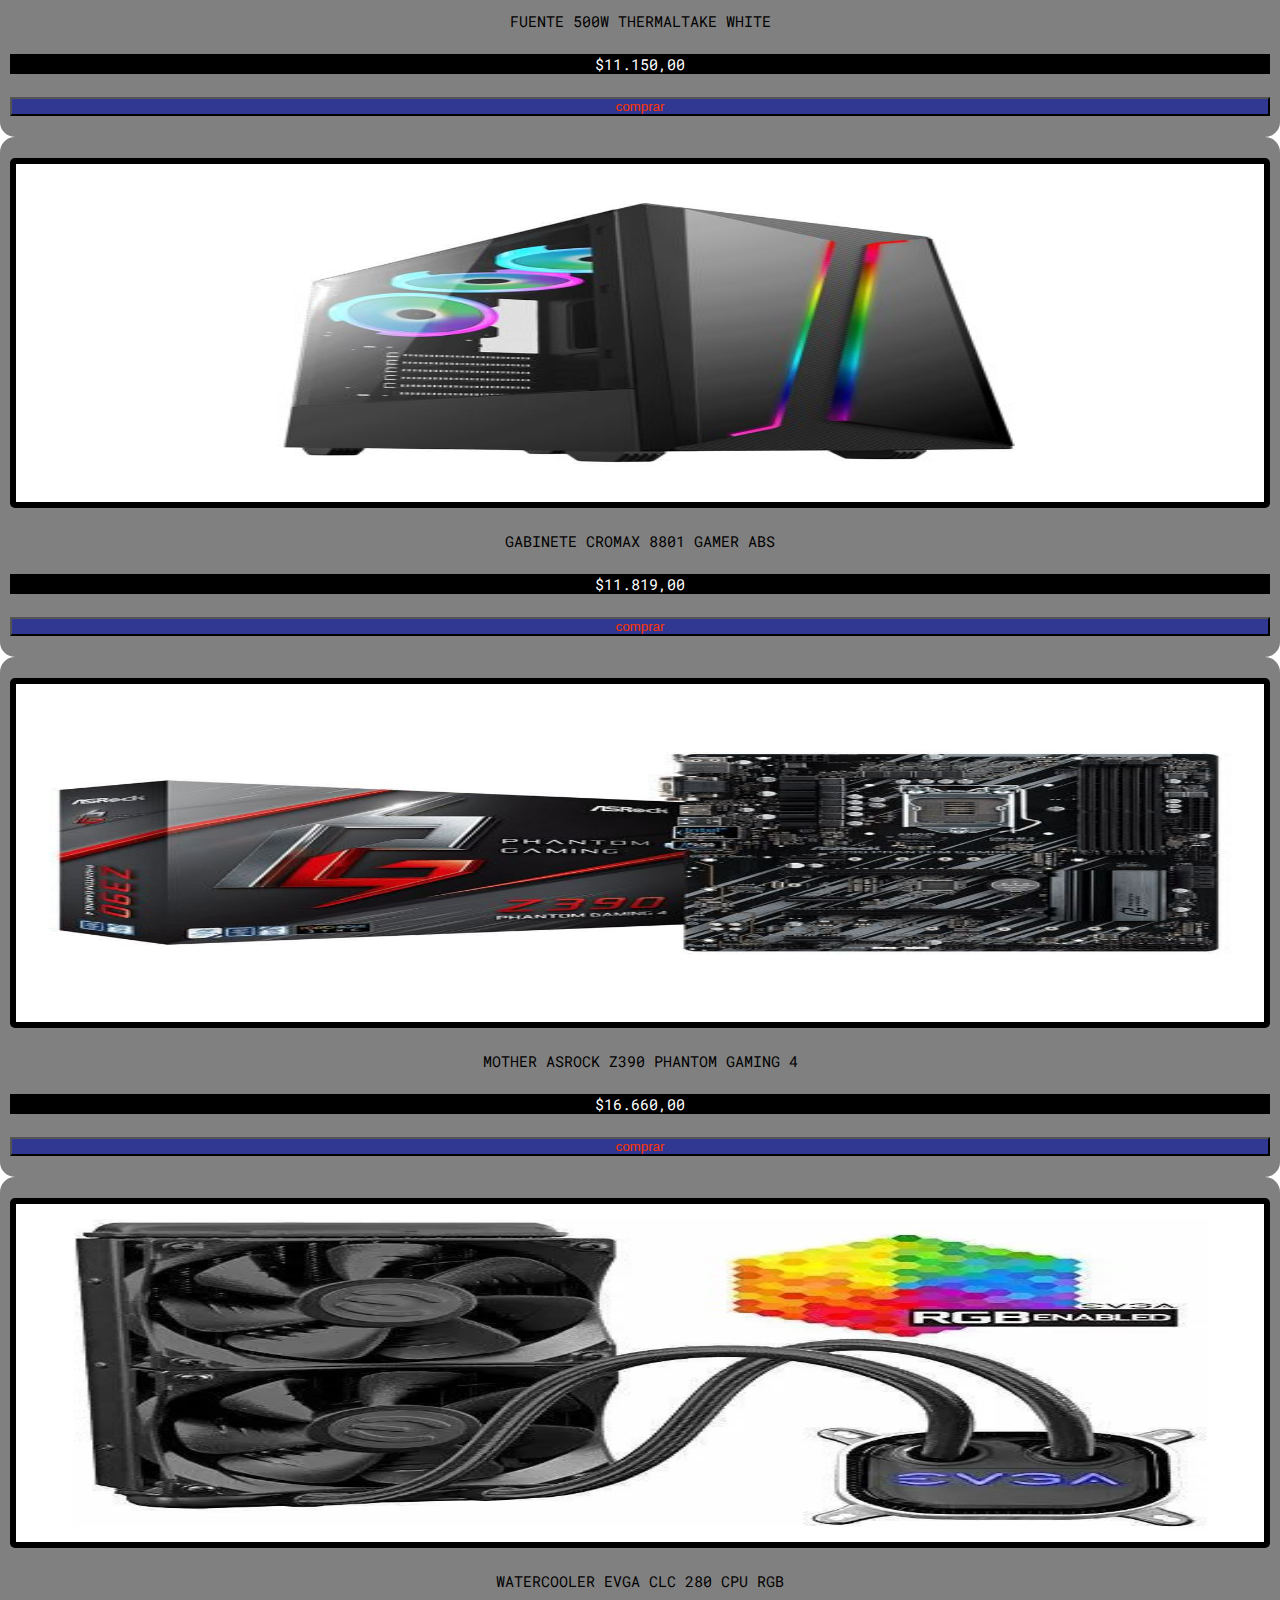
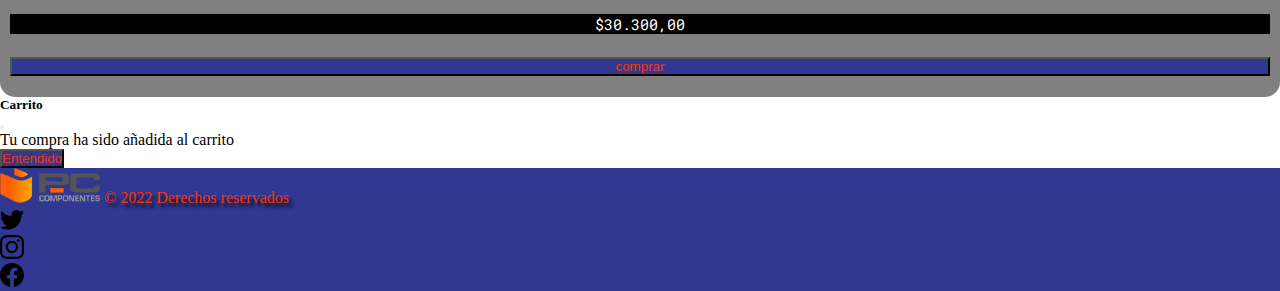
<file: pages/productos.html>
<!DOCTYPE html>
<html lang="es">
<head>
    <meta charset="UTF-8">
    <meta http-equiv="X-UA-Compatible" content="IE=edge">
    <meta name="viewport" content="width=device-width, initial-scale=1.0">
    <meta name="description" content="Encontrá los componentes que necesites aca">
    <meta name="keywords" content="Componentes, PC, Armado, Procesador, Notebook, e-commerce, online, tienda ">
    <title>Productos | Hardcity</title>
    <link rel="stylesheet" href="../css/style.css">
    <link rel="preconnect" href="https://fonts.googleapis.com">
    <link rel="preconnect" href="https://fonts.gstatic.com" crossorigin>
    <link href="https://fonts.googleapis.com/css2?family=Roboto+Mono:ital,wght@0,400;0,700;1,400&display=swap" rel="stylesheet">
    <link href="https://cdn.jsdelivr.net/npm/bootstrap@5.2.0/dist/css/bootstrap.min.css" rel="stylesheet" integrity="sha384-gH2yIJqKdNHPEq0n4Mqa/HGKIhSkIHeL5AyhkYV8i59U5AR6csBvApHHNl/vI1Bx" crossorigin="anonymous">
    <link rel="stylesheet" href="../sass/main.css">
  </head>
<body>
  <header class="menu" id="menu">
    <nav class="navbar navbar-dark navbar-expand-lg bg-propio">
        <div class="container-fluid">
            <img src="/assets/logo.png" alt="" width="100" height=100%>
          <button class="navbar-toggler colorEF" type="button" data-bs-toggle="collapse" data-bs-target="#navbarSupportedContent" aria-controls="navbarSupportedContent" aria-expanded="false" aria-label="Toggle navigation">
            <span class="navbar-toggler-icon"></span>
          </button>
          <div class="collapse navbar-collapse" id="navbarSupportedContent">
            <ul class="navbar-nav me-auto mb-2 mb-lg-0">
              <li class="nav-item">
                <a class="nav-link px-3 colorEF" aria-current="page" href="../index.html">Inicio</a>
              </li>
              <li class="nav-item colorEF">
                <a class="nav-link px-3" href="#">Productos</a>
              </li>
              <li class="nav-item colorEF">
                <a class="nav-link px-3 " href="pcarmada.html">PC armada</a>
              </li>
              <li class="nav-item colorEF">
                <a class="nav-link px-3" href="nosotros.html">Nosotros</a>
              </li>
              <li class="nav-item colorEF">
                <a class="nav-link px-3" href="contacto.html">Contacto</a>
              </li>
            </ul>
          </div>
        </div>
      </nav>
</header>

    <h2 class="titulo">Productos</h2>
    <section class="container-fluid">
      <div class="row justify-content-center">
        <div class="col-md-3 col-sm-6 py-3 align-self-center">
            <div class="producto">
                <img src="../assets/gtx1660super6gb.jpg" alt="Placa Gtx 1660" class="imgProductos">
                <p>GEFORCE GTX 1660 SUPER 6GB OC</p>
                <p class="precio">$74.960,00</p>
                <button type="button" class="btn fondoB" data-bs-toggle="modal" data-bs-target="#comprar">comprar</button>
            </div>
        </div>
        <div class="col-md-3 col-sm-6 py-3">
            <div class="producto">
                <img src="../assets/video-geforce-rtx-3050-8gb-msi-ventus-2x-oc-0.jpg" alt="rtx3050">
                <p>GEFORCE RTX 3050 8GB OC</p>
                <p class="precio">$97.680,00</p>
                <button type="button" class="btn fondoB" data-bs-toggle="modal" data-bs-target="#comprar">comprar</button>
            </div>
        </div>
        <div class="col-md-3 col-sm-6 py-3">
            <div class="producto">
                <img src="../assets/intelcorei310th.jpg" alt="intelI310th">
                <p>Intel Core I3 10105 3.7 GHZ</p>
                <p class="precio">$27.741,00</p>
                <button type="button" class="btn fondoB" data-bs-toggle="modal" data-bs-target="#comprar">comprar</button>
            </div>
        </div>
        
        <div class="col-md-3 col-sm-6 py-3">
            <div class="producto">
                <img src="../assets/video-radeon-rx-6600-xt-8gb-asrock-challenger-d-0.jpg" alt="RX 6600 8GB">
                <p>RADEON RX 6600 XT 8GB CHALLENGER D</p>
                <p class="precio">$116.640,00</p>
                <button type="button" class="btn fondoB" data-bs-toggle="modal" data-bs-target="#comprar">comprar</button>
            </div>
        </div>

    </div>
    <div class="row align-items-center">
        <div class="col-md-3 col-sm-6 py-3">
            <div class="producto">
                <img src="../assets/micro-amd-ryzen-5-5600g-0.jpg" alt="Ryzen 5 5600g">
                <p>AMD RYZEN 5 5600G</p>
                <p class="precio">$39.590,00</p>
                <button type="button" class="btn fondoB" data-bs-toggle="modal" data-bs-target="#comprar">comprar</button>
            </div>
        </div>
        <div class="col-md-3 col-sm-6 py-3">
            <div class="producto">
                <img src="../assets/hd-hdd-1tb-wd-blue-sata-iii-35-0.jpg" alt="HDD 1TB WD">
                <p>HD HDD 1TB WD BLUE SATA III 3.5"</p>
                <p class="precio">$8.630,00</p>
                <button type="button" class="btn fondoB" data-bs-toggle="modal" data-bs-target="#comprar">comprar</button>
            </div>
        </div>
        <div class="col-md-3 col-sm-6 py-3">
            <div class="producto">
                <img src="../assets/hd-ssd-240gb-kingston-a400-sata-iii-25-0.jpg" alt="SSD 240GB KINGSTON">
                <p>HD SSD 240GB KINGSTON A400</p>
                <p class="precio">$5.310,00</p>
                <button type="button" class="btn fondoB" data-bs-toggle="modal" data-bs-target="#comprar">comprar</button>
            </div>
        </div>
        <div class="col-md-3 col-sm-6 py-3">
            <div class="producto">
                <img src="../assets/memoria-16gb-ddr4-3200-kingston-fury-beast-rgb-0.jpg" alt="RAM DDR4 KINGSTON">
                <p>RAM 16GB DDR4 3200 KINGSTON RGB</p>
                <p class="precio">$22.340,00</p>
                <button type="button" class="btn fondoB" data-bs-toggle="modal" data-bs-target="#comprar">comprar</button>
            </div>
        </div>
        <div class="col-md-3 col-sm-6 py-3">
            <div class="producto">
                <img src="../assets/fuente-500w-thermaltake-smart-white-80-plus-1.jpg" alt="Fuente 500w THERMALTAKE">
                <p>FUENTE 500W THERMALTAKE WHITE</p>
                <p class="precio">$11.150,00</p>
                <button type="button" class="btn fondoB" data-bs-toggle="modal" data-bs-target="#comprar">comprar</button>
            </div>
        </div>
        <div class="col-md-3 col-sm-6 py-3">
          <div class="producto">
              <img src="../assets/gabinete-cromax-8801-gamer-absrgb-s-fuente-0.jpg" alt="GABINETE">
              <p>GABINETE CROMAX 8801 GAMER ABS</p>
              <p class="precio">$11.819,00</p>
              <button type="button" class="btn fondoB" data-bs-toggle="modal" data-bs-target="#comprar">comprar</button>
          </div>
        </div>
        <div class="col-md-3 col-sm-6 py-3">
          <div class="producto">
              <img src="../assets/mother-asrock-z390-phantom-gaming-4-0.jpg" alt="motherboard asrock z390">
              <p>MOTHER ASROCK Z390 PHANTOM GAMING 4</p>
              <p class="precio">$16.660,00</p>
              <button type="button" class="btn fondoB" data-bs-toggle="modal" data-bs-target="#comprar">comprar</button>
          </div>
        </div>
        <div class="col-md-3 col-sm-6 py-3">
          <div class="producto">
              <img src="../assets/watercooler-evga-clc-280-cpu-rgb-led-0.jpg" alt="WATERCOOLER EVGA CLC 280">
              <p>WATERCOOLER EVGA CLC 280 CPU RGB</p>
              <p class="precio">$30.300,00</p>
              <button type="button" class="btn fondoB" data-bs-toggle="modal" data-bs-target="#comprar">comprar</button>
        </div>
        
        
    </div>






    <div class="modal fade" tabindex="-1" id="comprar">
      <div class="modal-dialog modal-dialog-centered">
        <div class="modal-content">
          <div class="modal-header">
            <h5 class="modal-title">Carrito</h5>
            <button type="button" class="btn-close" data-bs-dismiss="modal" aria-label="Close"></button>
          </div>
          <div class="modal-body">
            <p>Tu compra ha sido añadida al carrito</p>
          </div>
          <div class="modal-footer">
            <button type="button" class="btn fondoP" data-bs-dismiss="modal">Entendido</button>
            
          </div>
        </div>
      </div>
    </div>
    </section>    
    <svg xmlns="http://www.w3.org/2000/svg" style="display: none;">
      <symbol id="facebook" viewBox="0 0 16 16">
        <path d="M16 8.049c0-4.446-3.582-8.05-8-8.05C3.58 0-.002 3.603-.002 8.05c0 4.017 2.926 7.347 6.75 7.951v-5.625h-2.03V8.05H6.75V6.275c0-2.017 1.195-3.131 3.022-3.131.876 0 1.791.157 1.791.157v1.98h-1.009c-.993 0-1.303.621-1.303 1.258v1.51h2.218l-.354 2.326H9.25V16c3.824-.604 6.75-3.934 6.75-7.951z"/>
      </symbol>
      <symbol id="instagram" viewBox="0 0 16 16">
          <path d="M8 0C5.829 0 5.556.01 4.703.048 3.85.088 3.269.222 2.76.42a3.917 3.917 0 0 0-1.417.923A3.927 3.927 0 0 0 .42 2.76C.222 3.268.087 3.85.048 4.7.01 5.555 0 5.827 0 8.001c0 2.172.01 2.444.048 3.297.04.852.174 1.433.372 1.942.205.526.478.972.923 1.417.444.445.89.719 1.416.923.51.198 1.09.333 1.942.372C5.555 15.99 5.827 16 8 16s2.444-.01 3.298-.048c.851-.04 1.434-.174 1.943-.372a3.916 3.916 0 0 0 1.416-.923c.445-.445.718-.891.923-1.417.197-.509.332-1.09.372-1.942C15.99 10.445 16 10.173 16 8s-.01-2.445-.048-3.299c-.04-.851-.175-1.433-.372-1.941a3.926 3.926 0 0 0-.923-1.417A3.911 3.911 0 0 0 13.24.42c-.51-.198-1.092-.333-1.943-.372C10.443.01 10.172 0 7.998 0h.003zm-.717 1.442h.718c2.136 0 2.389.007 3.232.046.78.035 1.204.166 1.486.275.373.145.64.319.92.599.28.28.453.546.598.92.11.281.24.705.275 1.485.039.843.047 1.096.047 3.231s-.008 2.389-.047 3.232c-.035.78-.166 1.203-.275 1.485a2.47 2.47 0 0 1-.599.919c-.28.28-.546.453-.92.598-.28.11-.704.24-1.485.276-.843.038-1.096.047-3.232.047s-2.39-.009-3.233-.047c-.78-.036-1.203-.166-1.485-.276a2.478 2.478 0 0 1-.92-.598 2.48 2.48 0 0 1-.6-.92c-.109-.281-.24-.705-.275-1.485-.038-.843-.046-1.096-.046-3.233 0-2.136.008-2.388.046-3.231.036-.78.166-1.204.276-1.486.145-.373.319-.64.599-.92.28-.28.546-.453.92-.598.282-.11.705-.24 1.485-.276.738-.034 1.024-.044 2.515-.045v.002zm4.988 1.328a.96.96 0 1 0 0 1.92.96.96 0 0 0 0-1.92zm-4.27 1.122a4.109 4.109 0 1 0 0 8.217 4.109 4.109 0 0 0 0-8.217zm0 1.441a2.667 2.667 0 1 1 0 5.334 2.667 2.667 0 0 1 0-5.334z"/>
      </symbol>
      <symbol id="twitter" viewBox="0 0 16 16">
        <path d="M5.026 15c6.038 0 9.341-5.003 9.341-9.334 0-.14 0-.282-.006-.422A6.685 6.685 0 0 0 16 3.542a6.658 6.658 0 0 1-1.889.518 3.301 3.301 0 0 0 1.447-1.817 6.533 6.533 0 0 1-2.087.793A3.286 3.286 0 0 0 7.875 6.03a9.325 9.325 0 0 1-6.767-3.429 3.289 3.289 0 0 0 1.018 4.382A3.323 3.323 0 0 1 .64 6.575v.045a3.288 3.288 0 0 0 2.632 3.218 3.203 3.203 0 0 1-.865.115 3.23 3.23 0 0 1-.614-.057 3.283 3.283 0 0 0 3.067 2.277A6.588 6.588 0 0 1 .78 13.58a6.32 6.32 0 0 1-.78-.045A9.344 9.344 0 0 0 5.026 15z"/>
      </symbol>
    </svg>

    <footer class="d-flex flex-wrap justify-content-center align-items-center py-2 border-top fondoP">
      <div class="col-md-4 d-flex ">
        <a href="/" class="mb-3 me-2 mb-md-0 text-muted text-decoration-none lh-1">
          <img src="../assets/logo.png" alt="" width="100" height=100%>
        </a>
        <span class="mb-3 mb-md-0 sombra">&copy; 2022 Derechos reservados</span>
      </div>
  
      <ul class="nav col-md-4 justify-content-end list-unstyled d-flex">
        <li class="ms-3"><a class="text-muted" href="https://twitter.com/"><svg class="bi" width="24" height="24"><use xlink:href="#twitter"/></svg></a></li>
        <li class="ms-3"><a class="text-muted" href="https://www.instagram.com/"><svg class="bi" width="24" height="24"><use xlink:href="#instagram"/></svg></a></li>
        <li class="ms-3"><a class="text-muted" href="https://es-la.facebook.com/"><svg class="bi" width="24" height="24"><use xlink:href="#facebook"/></svg></a></li>
      </ul>
    </footer>
    <script src="https://cdn.jsdelivr.net/npm/bootstrap@5.2.0/dist/js/bootstrap.bundle.min.js" integrity="sha384-A3rJD856KowSb7dwlZdYEkO39Gagi7vIsF0jrRAoQmDKKtQBHUuLZ9AsSv4jD4Xa" crossorigin="anonymous"></script>
</body>
</html>
</file>
<file: css/style.css>
* {
    margin: 0;
    padding: 0;
    box-sizing: border-box;
    list-style-type: none;
    text-decoration: none;
    

}



.sombra{
    text-shadow:  0.1cm 0.1cm 0.1cm black
}
</file>
<file: sass/main.css>
/*variables*/
.colorEF:hover {
  background-color: rgba(255, 196, 0, 0.8705882353);
  border-radius: 10px;
  transition: 0.8s;
}

.menu nav {
  background-color: #313892;
}
.menu nav div img {
  padding-right: 15px;
}
.menu nav div div ul li a {
  color: #ff3300;
  text-shadow: 0.1cm 0.1cm 0.1cm black;
  font-size: 23px;
  font-weight: 700;
  font-family: "roboto Mono", monospace;
}

.fondoP {
  background-color: #313892;
  color: #ff3300;
}

.fondoB {
  background-color: #313892;
  color: #ff3300;
}

.fondoB:HOVER {
  color: #313892;
  background-color: rgba(255, 196, 0, 0.8705882353);
}

#footer {
  position: relative;
  bottom: 0%;
  background-color: #313892;
  font-size: 10px;
  font-family: "roboto Mono", monospace;
  text-align: center;
  text-shadow: 0.1cm 0.1cm 0.1cm black;
}

.banner {
  color: #ff3300;
  padding: 10px;
  margin: 20px;
  background-image: url("../assets/banner.jpg");
  background-size: cover;
}

.producto {
  padding: 10px;
  display: flex;
  flex-direction: column;
  background-color: grey;
  justify-content: space-around;
  border-radius: 15px;
}
.producto img {
  width: auto;
  height: 70%;
  border: 6px solid black;
  border-radius: 5px;
}
.producto.PC {
  background-color: #8362fd;
  height: 100%;
}
.producto p {
  text-align: center;
  font-size: 15px;
  font-family: "roboto Mono", monospace;
}
.producto .precio {
  color: white;
  background-color: black;
}

.formulario1 {
  font-family: "roboto Mono", monospace;
}

.nosotros {
  font-family: "roboto Mono", monospace;
  font-size: 13px;
  padding: 20px;
  text-align: center;
}

@media (max-width: 767px) {
  .producto {
    width: 100%;
    height: 500px;
    padding: 10px;
    flex-direction: column;
    justify-content: center;
  }
  .producto img {
    width: 100%;
    height: 70%;
    border: 6px solid black;
  }
  .producto p {
    overflow: auto;
  }
  .producto .precio {
    flex-direction: column;
  }
  /* nosotros */
}
@media (min-width: 768px) and (max-width: 1100px) {
  .producto {
    width: 190px;
    height: 360px;
  }
  .producto img {
    height: 60%;
  }
  .nosotros {
    font-size: 15px;
  }
  iframe {
    width: 100%;
    height: 600px;
  }
}
@media (min-width: 1101px) {
  .producto {
    width: 100%;
    height: 520px;
  }
  iframe {
    width: 100%;
    height: 600px;
  }
  .nosotros {
    font-size: 20px;
  }
}
body {
  display: grid;
  min-height: 100vh;
  grid-template-rows: auto auto 1fr auto;
}

.titulo {
  font-size: 25px;
  font-family: "roboto Mono", monospace;
  font-weight: 700;
  text-shadow: 0.1cm 0.1cm 0.1cm black;
  text-align: center;
  color: #ff3300;
  background-color: #690BE0;
  padding: 20px 10px 20px 10px;
}

iframe {
  margin: 20px auto 10px auto;
  display: block;
}/*# sourceMappingURL=main.css.map */
</file>
